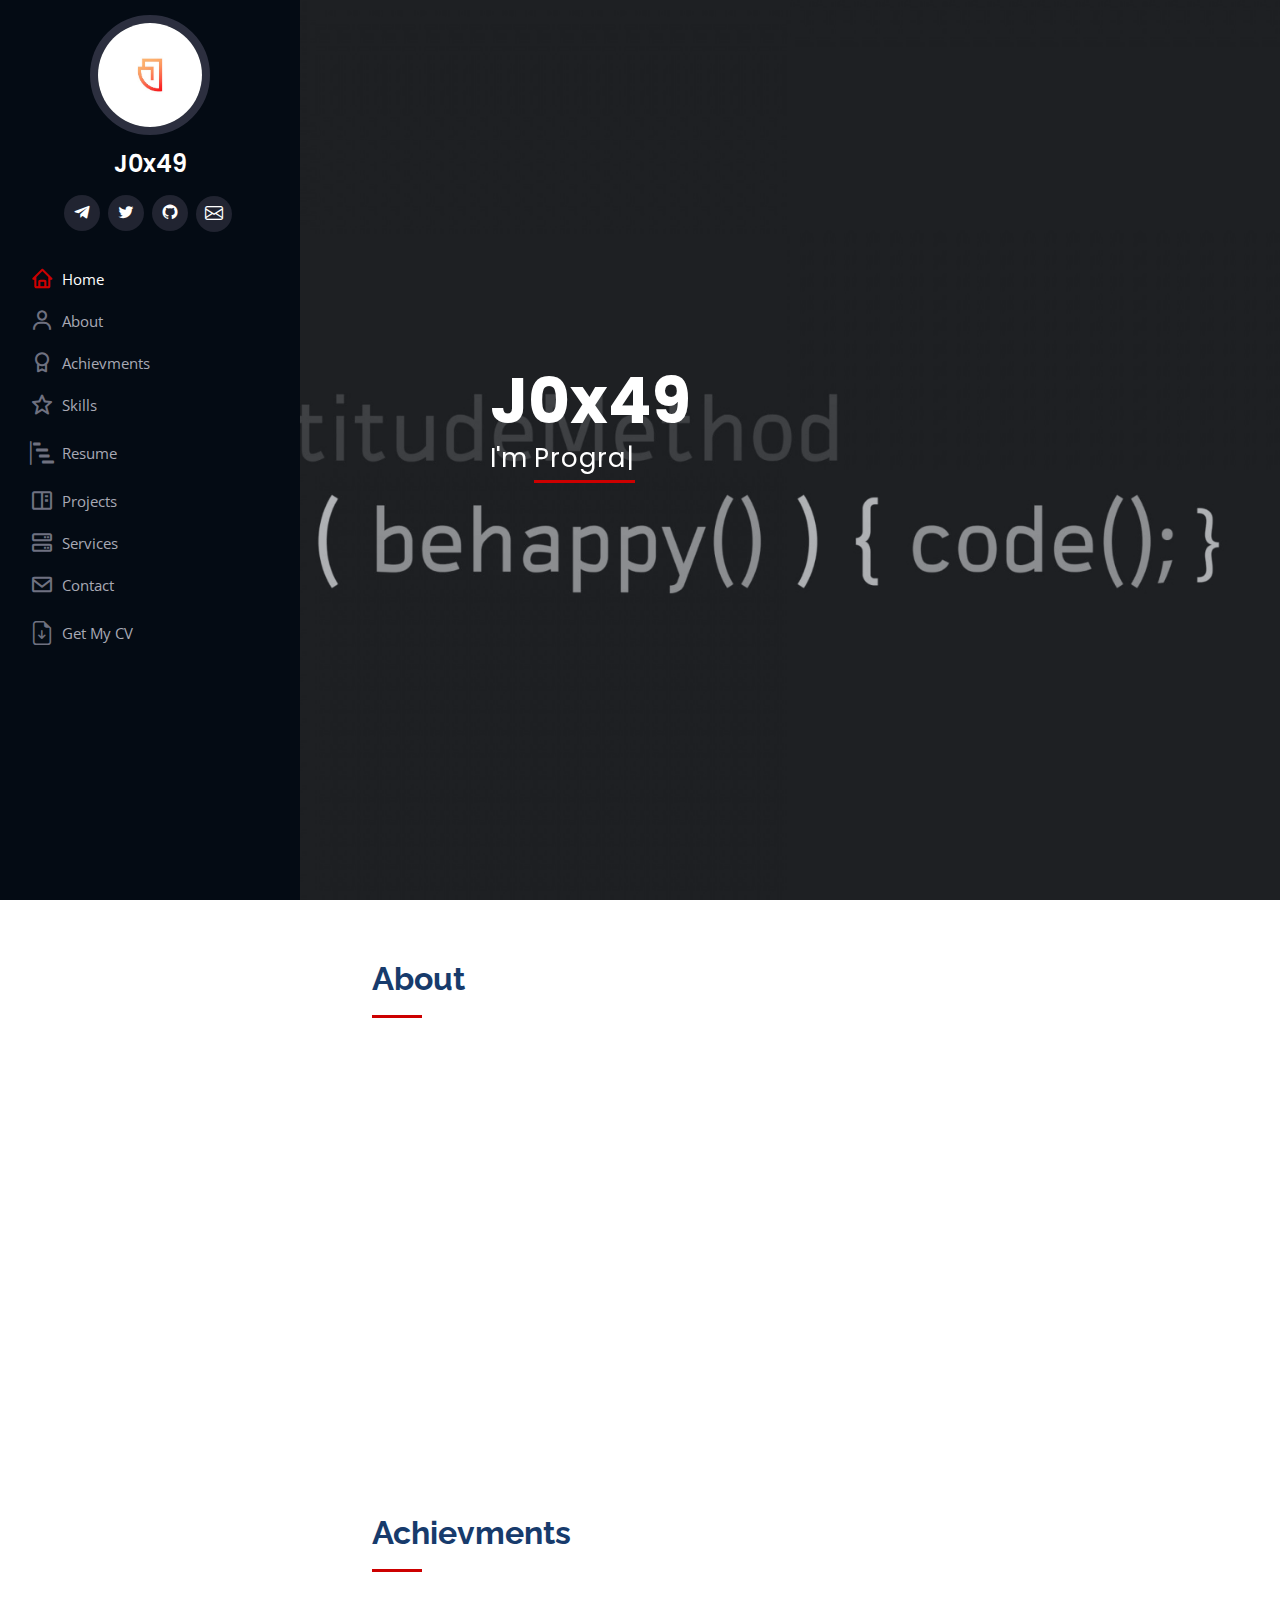
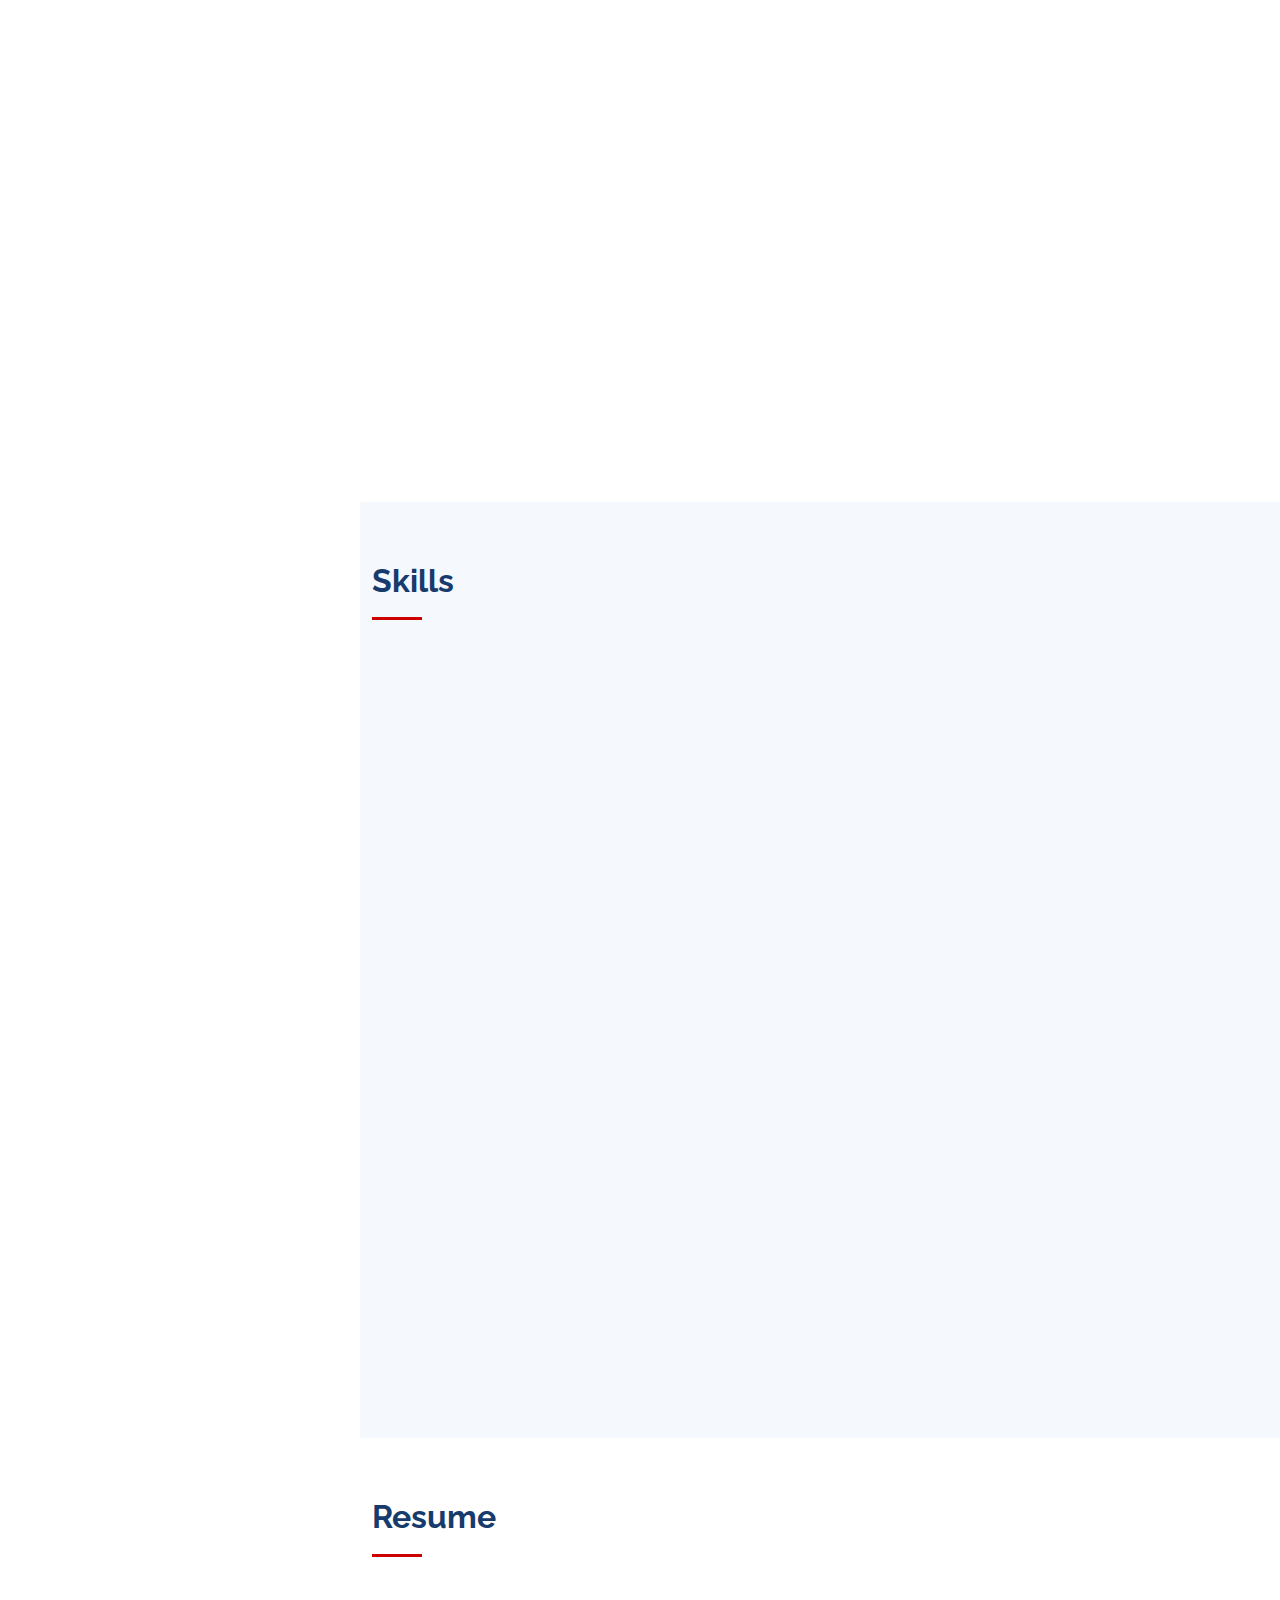
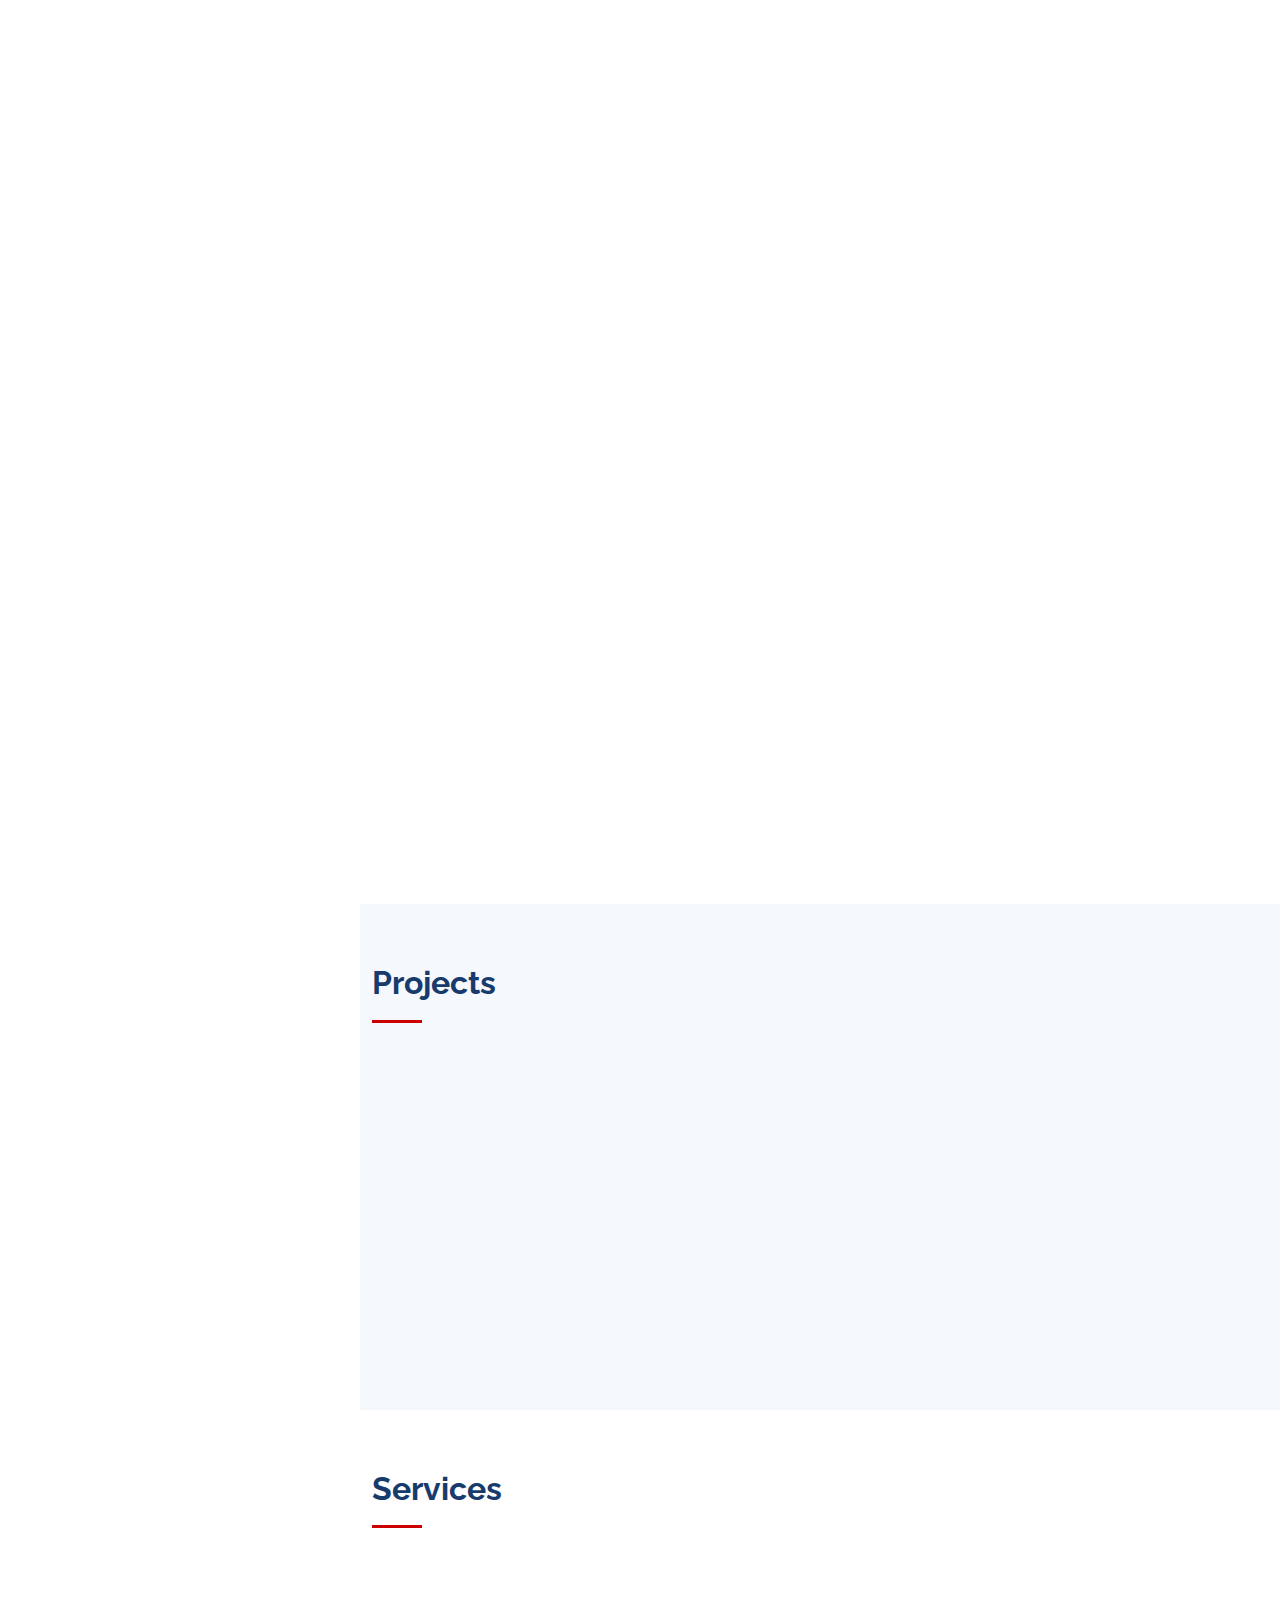
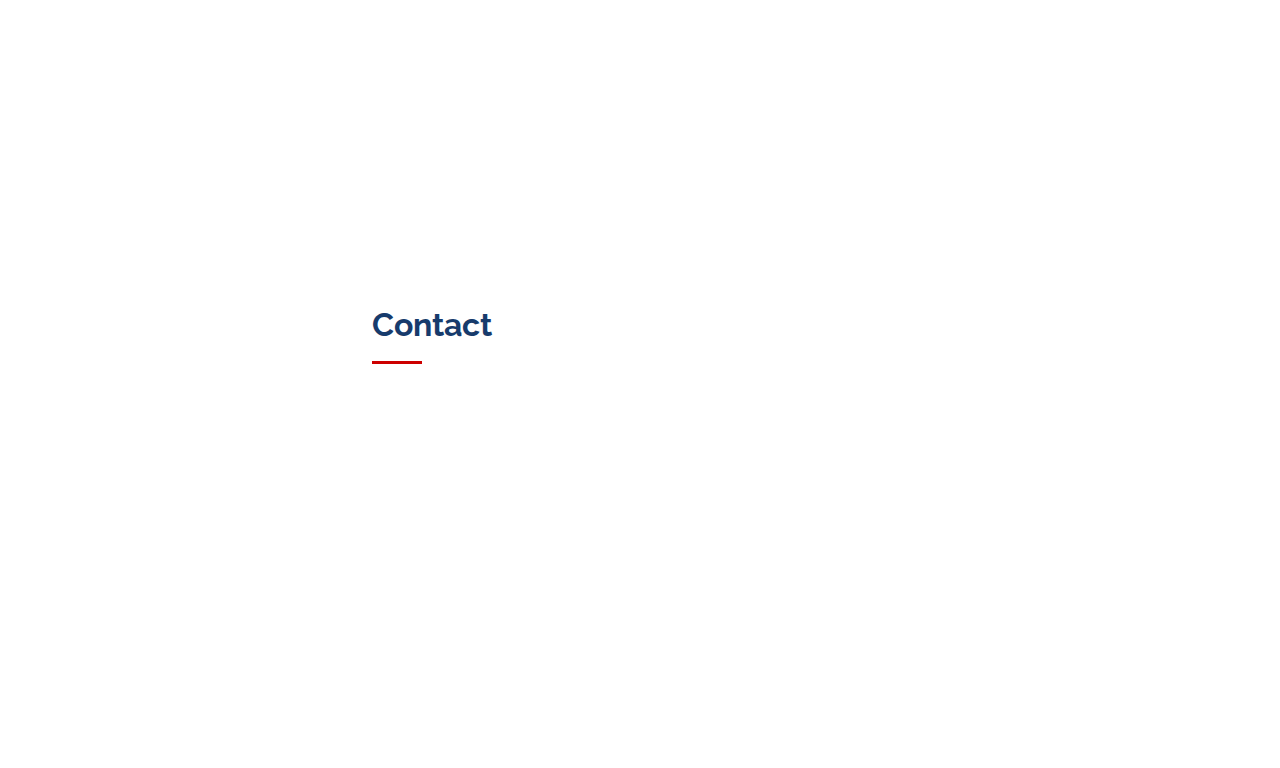
<file: index.html>
<!DOCTYPE html>
<html lang="en">

<head>
  <meta charset="utf-8">
  <meta content="width=device-width, initial-scale=1.0" name="viewport">

  <title>J0x49</title>
  <meta content="" name="description">
  <meta content="" name="keywords">

  
  <link href="assets/img/favicon.png" rel="icon">
  <link href="assets/img/apple-touch-icon.png" rel="apple-touch-icon">

  
  <link href="https://fonts.googleapis.com/css?family=Open+Sans:300,300i,400,400i,600,600i,700,700i|Raleway:300,300i,400,400i,500,500i,600,600i,700,700i|Poppins:300,300i,400,400i,500,500i,600,600i,700,700i" rel="stylesheet">

  
  <link href="assets/vendor/aos/aos.css" rel="stylesheet">
  <link href="assets/vendor/bootstrap/css/bootstrap.min.css" rel="stylesheet">
  <link href="assets/vendor/bootstrap-icons/bootstrap-icons.css" rel="stylesheet">
  <link href="assets/vendor/boxicons/css/boxicons.min.css" rel="stylesheet">
  <link href="assets/vendor/glightbox/css/glightbox.min.css" rel="stylesheet">
  <link href="assets/vendor/swiper/swiper-bundle.min.css" rel="stylesheet">

  
  <link href="assets/css/style.css" rel="stylesheet">

  
</head>

<body>
  <div id="loader"></div>

  <div class="all-content">
    <i class="bi bi-list mobile-nav-toggle d-xl-none"></i>
    
    <header id="header">
      <div class="d-flex flex-column">

        <div class="profile">
          <img src="assets/img/profile-img.jpg" alt="" class="img-fluid rounded-circle">
          <h1 class="text-light"><a href="index.html">J0x49</a></h1>
          <div class="social-links mt-3 text-center">
            <a href="https://t.me/J0x49" class="telegram" target="_blank"><i class="bx bxl-telegram"></i></a>
            <a href="#" class="twitter" target="_blank"><i class="bx bxl-twitter"></i></a>
            <a href="https://github.com/J0x49" target="_blank" class="github"><i class="bx bxl-github"></i></a>
            <a href="mailto:J0x494949@gmail.com" target="_blank"><i class="bi bi-envelope"></i></a>
          </div>
        </div>

        <nav id="navbar" class="nav-menu navbar">
          <ul>
            <li><a href="#hero" class="nav-link scrollto active"><i class="bx bx-home"></i> <span>Home</span></a></li>
            <li><a href="#about" class="nav-link scrollto"><i class="bx bx-user"></i> <span>About</span></a></li>
            <li><a href="#facts" class="nav-link scrollto"><i class="bx bx-award"></i> <span>Achievments</span></a></li>
            <li><a href="#skills" class="nav-link scrollto"><i class="bx bx-star"></i> <span>Skills</span></a></li>
            <li><a href="#resume" class="nav-link scrollto"><i class="bi bi-bar-chart-steps"></i> <span>Resume</span></a></li>
            <li><a href="#portfolio" class="nav-link scrollto"><i class="bx bx-book-content"></i> <span>Projects</span></a></li>
            <li><a href="#services" class="nav-link scrollto"><i class="bx bx-server"></i> <span>Services</span></a></li>
            <li><a href="#contact" class="nav-link scrollto"><i class="bx bx-envelope"></i> <span>Contact</span></a></li>
            <li><a href="cv.pdf" target="_blank" class="nav-link scrollto"><i class="bi bi-file-earmark-arrow-down"></i> <span>Get My CV</span></a></li>
          </ul>
        </nav>
      </div>
    </header>

    
    <section id="hero" class="d-flex flex-column justify-content-center align-items-center">
      <div class="hero-container" data-aos="fade-in">
        <h1>J0x49</h1>
        <p>I'm <span class="typed" data-typed-items="Programmer, Pentester, Blue Teamer"></span></p>
      </div>
    </section>

    <main id="main">

      
      <section id="about" class="about">
        <div class="container">

          <div class="section-title">
            <h2>About</h2>
          </div>
          

          <div class="row">
            <div class="col-lg-2 " data-aos="fade-up">
              <img  src="assets/img/profile-img.jpg" class="img-fluid rounded-circle" alt="">
            </div>
            <div class="col-lg-8 pt-4 pt-lg-0 content" data-aos="fade-left">
              <h3>Programmer &amp; Pentester.</h3>
              <div class="row">
                <div class="col-lg-6">
                  <ul>
                    <li><i class="bi bi-chevron-right"></i> <strong>Age:</strong> <span>21</span></li>
                    <li><i class="bi bi-chevron-right"></i> <strong>Degree:</strong> <span>Bachelor</span></li>
                    <li><i class="bi bi-chevron-right"></i> <strong>CERT:</strong> <span>CCNA,OSCP..more</span></li>
                  </ul>
                </div>
                <div class="col-lg-6">
                  <ul>
                    <li><i class="bi bi-chevron-right"></i> <strong>Gender:</strong> <span>Male</span></li>
                    <li><i class="bi bi-chevron-right"></i> <strong>Funds:</strong> <span>$31.24k</span></li>
                    <li><i class="bi bi-chevron-right"></i> <strong>Email:</strong> <span>J0x494949@gmail.com</span></li>
                  </ul>
                </div>
              </div>
              
            </div>
            <section id="newSec" class="services">
                <div class="row">
                  <div class="col-lg-4 col-md-6 icon-box" data-aos="fade-up">
                    <h4 class="title"></h4>
                  </div>
                  <div class="col-lg-4 col-md- icon-box" data-aos="fade-up" data-aos-delay="400">
                    <a href="cv.pdf" target="_blank"><div class="icon"><i class="bi bi-file-earmark-arrow-down"></i></div>
                    <h4 class="title cv">Get My CV</h4></a>
                  </div>
            </section>  

          </div>
        </div>
      </section>

      
      <section id="facts" class="facts">
        <div class="container">

          <div class="section-title">
            <h2>Achievments</h2>
          </div>

          <div class="row no-gutters">

            <div class="col-lg-3 col-md-6 d-md-flex align-items-md-stretch" data-aos="fade-up">
              <div class="count-box">
                <i class="bi bi-emoji-smile"></i>
                <span data-purecounter-start="0" data-purecounter-end="108" data-purecounter-duration="1" class="purecounter"></span>
                <p><strong>Happy Clients</strong></p>
              </div>
            </div>

            <div class="col-lg-3 col-md-6 d-md-flex align-items-md-stretch" data-aos="fade-up" data-aos-delay="100">
              <div class="count-box">
                <i class="bi bi-journal-richtext"></i>
                <span data-purecounter-start="0" data-purecounter-end="72" data-purecounter-duration="1" class="purecounter"></span>
                <p><strong>Projects</strong></p>
              </div>
            </div>

            <div class="col-lg-3 col-md-6 d-md-flex align-items-md-stretch" data-aos="fade-up" data-aos-delay="200">
              <div class="count-box">
                <i class="bi bi-headset"></i>
                <span data-purecounter-start="0" data-purecounter-end="698" data-purecounter-duration="1" class="purecounter"></span>
                <p><strong>Hours Of Support</strong></p>
              </div>
            </div>

            <div class="col-lg-3 col-md-6 d-md-flex align-items-md-stretch" data-aos="fade-up" data-aos-delay="300">
              <div class="count-box">
                <i class="bi bi-bug"></i>
                <span data-purecounter-start="0" data-purecounter-end="32" data-purecounter-duration="1" class="purecounter"></span>
                <p><strong>Bugs Found</strong></p>
              </div>
            </div>

            <div class="col-lg-3 col-md-6 d-md-flex align-items-md-stretch" data-aos="fade-up" data-aos-delay="300">
              <div class="count-box">
                <i class="bi bi-key"></i>
                <span data-purecounter-start="0" data-purecounter-end="8" data-purecounter-duration="1" class="purecounter"></span>
                <p><strong>CVE</strong></p>
              </div>
            </div>

            <div class="col-lg-3 col-md-6 d-md-flex align-items-md-stretch" data-aos="fade-up" data-aos-delay="300">
              <div class="count-box">
                <i class="bi bi-robot"></i>
                <span data-purecounter-start="0" data-purecounter-end="49" data-purecounter-duration="1" class="purecounter"></span>
                <p><strong>Bots</strong></p>
              </div>
            </div>

            <div class="col-lg-3 col-md-6 d-md-flex align-items-md-stretch" data-aos="fade-up" data-aos-delay="300">
              <div class="count-box">
                <i class="bi bi-building"></i>
                <span data-purecounter-start="0" data-purecounter-end="6" data-purecounter-duration="1" class="purecounter"></span>
                <p><strong>Org Projects</strong></p>
              </div>
            </div>
            <div class="col-lg-3 col-md-6 d-md-flex align-items-md-stretch" data-aos="fade-up" data-aos-delay="300">
              <div class="count-box">
                <i class="bi bi-bank"></i>
                <span data-purecounter-start="0" data-purecounter-end="1" data-purecounter-duration="1" class="purecounter"></span>
                <p><strong>Bank Projects</strong></p>
              </div>
            </div>
            
            <div class="col-lg-3 col-md-6 d-md-flex align-items-md-stretch" data-aos="fade-up" data-aos-delay="300">
              <div class="count-box">
                <i class="bi bi-currency-dollar"></i>
                <span data-purecounter-start="0" data-purecounter-end="6245" data-purecounter-duration="1" class="purecounter"></span>
                <p><strong>Freelancing</strong></p>
              </div>
            </div>
            
            <div class="col-lg-3 col-md-6 d-md-flex align-items-md-stretch" data-aos="fade-up" data-aos-delay="300">
              <div class="count-box">
                <i class="bi bi-currency-dollar"></i>
                <span data-purecounter-start="0" data-purecounter-end="6850" data-purecounter-duration="1" class="purecounter"></span>
                <p><strong>Pentesting</strong></p>
              </div>
            </div>
            
            <div class="col-lg-3 col-md-6 d-md-flex align-items-md-stretch" data-aos="fade-up" data-aos-delay="300">
              <div class="count-box">
                <i class="bi bi-currency-dollar"></i>
                <span data-purecounter-start="0" data-purecounter-end="4600" data-purecounter-duration="1" class="purecounter"></span>
                <p><strong>AI Funds</strong></p>
              </div>
            </div>
            
            <div class="col-lg-3 col-md-6 d-md-flex align-items-md-stretch" data-aos="fade-up" data-aos-delay="300">
              <div class="count-box">
                <i class="bi bi-currency-dollar"></i>
                <span data-purecounter-start="0" data-purecounter-end="8755" data-purecounter-duration="1" class="purecounter"></span>
                <p><strong>Other</strong></p>
              </div>
            </div>

          </div>

        </div>
      </section>

      
      <section id="skills" class="skills section-bg">
        <div class="container">

          <div class="section-title">
            <h2>Skills</h2>
          </div>

          <div class="row skills-content">

            <div class="col-lg-6" data-aos="fade-up">

              <div class="progress">
                <span class="skill">HTML <i class="val">100%</i></span>
                <div class="progress-bar-wrap">
                  <div class="progress-bar" role="progressbar" aria-valuenow="100" aria-valuemin="0" aria-valuemax="100"></div>
                </div>
              </div>

              <div class="progress">
                <span class="skill">CSS <i class="val">94%</i></span>
                <div class="progress-bar-wrap">
                  <div class="progress-bar" role="progressbar" aria-valuenow="94" aria-valuemin="0" aria-valuemax="100"></div>
                </div>
              </div>

              <div class="progress">
                <span class="skill">JavaScript <i class="val">90%</i></span>
                <div class="progress-bar-wrap">
                  <div class="progress-bar" role="progressbar" aria-valuenow="90" aria-valuemin="0" aria-valuemax="100"></div>
                </div>
              </div>

              <div class="progress">
                <span class="skill">Node JS <i class="val">91%</i></span>
                <div class="progress-bar-wrap">
                  <div class="progress-bar" role="progressbar" aria-valuenow="91" aria-valuemin="0" aria-valuemax="100"></div>
                </div>
              </div>

              <div class="progress">
                <span class="skill">Dart <i class="val">68%</i></span>
                <div class="progress-bar-wrap">
                  <div class="progress-bar" role="progressbar" aria-valuenow="68" aria-valuemin="0" aria-valuemax="100"></div>
                </div>
              </div>

              <div class="progress">
                <span class="skill">ruby <i class="val">60%</i></span>
                <div class="progress-bar-wrap">
                  <div class="progress-bar" role="progressbar" aria-valuenow="60" aria-valuemin="0" aria-valuemax="100"></div>
                </div>
              </div>

              <div class="progress">
                <span class="skill">go <i class="val">71%</i></span>
                <div class="progress-bar-wrap">
                  <div class="progress-bar" role="progressbar" aria-valuenow="71" aria-valuemin="0" aria-valuemax="100"></div>
                </div>
              </div>

              <div class="progress">
                <span class="skill">c <i class="val">86%</i></span>
                <div class="progress-bar-wrap">
                  <div class="progress-bar" role="progressbar" aria-valuenow="86" aria-valuemin="0" aria-valuemax="100"></div>
                </div>
              </div>

              <br>
              <div class="progress">
                <span class="skill">Windows <i class="val">92%</i></span>
                <div class="progress-bar-wrap">
                  <div class="progress-bar" role="progressbar" aria-valuenow="92" aria-valuemin="0" aria-valuemax="100"></div>
                </div>
              </div>
              <div class="progress">
                <span class="skill">Mac <i class="val">77%</i></span>
                <div class="progress-bar-wrap">
                  <div class="progress-bar" role="progressbar" aria-valuenow="77" aria-valuemin="0" aria-valuemax="100"></div>
                </div>
              </div>
              
              <br>
              <div class="progress">
                <span class="skill">Hard working <i class="val">100%</i></span>
                <div class="progress-bar-wrap">
                  <div class="progress-bar" role="progressbar" aria-valuenow="100" aria-valuemin="0" aria-valuemax="100"></div>
                </div>
              </div>
            </div>

            <!---->

            <div class="col-lg-6" data-aos="fade-up" data-aos-delay="100">

              <div class="progress">
                <span class="skill">PHP <i class="val">100%</i></span>
                <div class="progress-bar-wrap">
                  <div class="progress-bar" role="progressbar" aria-valuenow="100" aria-valuemin="0" aria-valuemax="100"></div>
                </div>
              </div>

              <div class="progress">
                <span class="skill">Python <i class="val">99%</i></span>
                <div class="progress-bar-wrap">
                  <div class="progress-bar" role="progressbar" aria-valuenow="99" aria-valuemin="0" aria-valuemax="100"></div>
                </div>
              </div>

              <div class="progress">
                <span class="skill">Powershell <i class="val">80%</i></span>
                <div class="progress-bar-wrap">
                  <div class="progress-bar" role="progressbar" aria-valuenow="80" aria-valuemin="0" aria-valuemax="100"></div>
                </div>
              </div>
              <div class="progress">
                <span class="skill">Bash <i class="val">100%</i></span>
                <div class="progress-bar-wrap">
                  <div class="progress-bar" role="progressbar" aria-valuenow="100" aria-valuemin="0" aria-valuemax="100"></div>
                </div>
              </div>

              <div class="progress">
                <span class="skill">Kotlin <i class="val">86%</i></span>
                <div class="progress-bar-wrap">
                  <div class="progress-bar" role="progressbar" aria-valuenow="86" aria-valuemin="0" aria-valuemax="100"></div>
                </div>
              </div>
              <div class="progress">
                <span class="skill">c++ <i class="val">92%</i></span>
                <div class="progress-bar-wrap">
                  <div class="progress-bar" role="progressbar" aria-valuenow="92" aria-valuemin="0" aria-valuemax="100"></div>
                </div>
              </div>
              <div class="progress">
                <span class="skill">java <i class="val">67%</i></span>
                <div class="progress-bar-wrap">
                  <div class="progress-bar" role="progressbar" aria-valuenow="67" aria-valuemin="0" aria-valuemax="100"></div>
                </div>
              </div>
              <div class="progress">
                <span class="skill">Arduino <i class="val">95%</i></span>
                <div class="progress-bar-wrap">
                  <div class="progress-bar" role="progressbar" aria-valuenow="95" aria-valuemin="0" aria-valuemax="100"></div>
                </div>
              </div>

              <br>
              
              <div class="progress">
                <span class="skill">Linux <i class="val">100%</i></span>
                <div class="progress-bar-wrap">
                  <div class="progress-bar" role="progressbar" aria-valuenow="100" aria-valuemin="0" aria-valuemax="100"></div>
                </div>
              </div>
              <div class="progress">
                <span class="skill">Android <i class="val">85%</i></span>
                <div class="progress-bar-wrap">
                  <div class="progress-bar" role="progressbar" aria-valuenow="85" aria-valuemin="0" aria-valuemax="100"></div>
                </div>
              </div>
              
              <br>
              
              <div class="progress">
                <span class="skill">Team work <i class="val">100%</i></span>
                <div class="progress-bar-wrap">
                  <div class="progress-bar" role="progressbar" aria-valuenow="100" aria-valuemin="0" aria-valuemax="100"></div>
                </div>
              </div>


            </div>

          </div>

        </div>
      </section>
      
      
      <section id="resume" class="resume">
        <div class="container">
          
          <div class="section-title">
            <h2>Resume</h2>
          </div>

          <div class="row">
            <div class="col-lg-6" data-aos="fade-right">
              <div class="col-lg-6" data-aos="fade-right" data-aos-delay="100">

                <h3 class="resume-title">Journey</h3>

                <div class="resume-item">
                  <h4>BORN</h4>
                  <h5>2000 - 2001</h5>
                  <p><em></em></p>
                </div>
                
                <div class="resume-item">
                  <h4>High School</h4>
                  <h5>2014 - 2017</h5>
                  <p><em></em></p>
                </div>
                
                <div class="resume-item">
                  <h4>University - IT</h4>
                  <h5>2019 - 2024</h5>
                  <p><em></em></p>
                </div>

              </div>

              <h3 class="resume-title">CERTIFICATION </h3>
              <div class="resume-item">
                <h4>TOEFL</h4>
                <h5>2015 - 2016</h5>
                <p><em></em></p>
                <p>I got my TOEFL degree @ etc.org </p>
              </div>
              <div class="resume-item">
                <h4>CCNA</h4>
                <h5>2019 - 2020</h5>
                <p><em></em></p>
                <p>I got my first network certificate @ CISCO </p>
              </div>
              <div class="resume-item">
                <h4>OSCP</h4>
                <h5>2020 - 2021</h5>
                <p><em></em></p>
                <p>Due high work I got my offensive security certification @ Offinsive Security</p>
              </div>
            </div>



          </div>

        </div>
      </section>

      
      <section id="portfolio" class="portfolio section-bg">
        <div class="container">

          <div class="section-title">
            <h2>Projects</h2>
          </div>

          <div class="row" data-aos="fade-up">
            <div class="col-lg-12 d-flex justify-content-center">
              <ul id="portfolio-flters">
                <li data-filter="*"  class="filter-active">All</li>
                <li data-filter=".filter-top">Top</li>
                <li data-filter=".filter-recent">recent</li>
              </ul>
            </div>
          </div>

          <div class="row portfolio-container" data-aos="fade-up" data-aos-delay="100">

            <div class="col-lg-4 col-md-6 portfolio-item filter-top">
              <div class="portfolio-wrap">
                <img src="./projects/top/BrainTumur/logo.jpg" class="img-fluid" alt="">
                <div class="portfolio-links">
                  <a href="./projects/top/BrainTumur/logo.jpg" data-gallery="portfolioGallery" class="portfolio-lightbox" title="Brain Tumur Detect"><i class="bi bi-eye"></i></a>
                  <a href="./projects/top/BrainTumur/" title="Open Project"><i class="bx bx-link"></i></a>
                </div>
              </div>
            </div>


            <div class="col-lg-4 col-md-6 portfolio-item filter-recent">
              <div class="portfolio-wrap">
                <img src="./projects/recent/NoPorno/logo.jpg" class="img-fluid" alt="">
                <div class="portfolio-links">
                  <a href="./projects/recent/NoPorno/logo.jpg" data-gallery="portfolioGallery" class="portfolio-lightbox" title="NoPorno"><i class="bi bi-eye"></i></a>
                  <a href="./projects/recent/NoPorno/" title="Recent 1"><i class="bx bx-link"></i></a>
                </div>
              </div>
            </div>
          </div>

        </div>
      </section>

      
      <section id="services" class="services">
        <div class="container">

          <div class="section-title">
            <h2>Services</h2>
          </div>

          <div class="row">
            <div class="col-lg-4 col-md-6 icon-box" data-aos="fade-up">
              <div class="icon"><i class="bi bi-code"></i></div>
              <h4 class="title">Programming</h4>
            </div>
            <div class="col-lg-4 col-md-6 icon-box" data-aos="fade-up" data-aos-delay="100">
              <div class="icon"><i class="bi bi-shield"></i></div>
              <h4 class="title">Blue Teaming</h4>
            </div>
            <div class="col-lg-4 col-md-6 icon-box" data-aos="fade-up" data-aos-delay="200">
              <div class="icon"><i class="bi bi-lightning"></i></div>
              <h4 class="title">Red Teaming</h4>
            </div>
            <div class="col-lg-4 col-md-6 icon-box" data-aos="fade-up" data-aos-delay="300">
              <div class="icon"><i class="bi bi-laptop"></i></div>
              <h4 class="title">Designing</h4>
            </div>
            <div class="col-lg-4 col-md-6 icon-box" data-aos="fade-up" data-aos-delay="400">
              <div class="icon"><i class="bi bi-bar-chart-line-fill"></i></div>
              <h4 class="title">Web Scraping</h4>
            </div>
            <div class="col-lg-4 col-md-6 icon-box" data-aos="fade-up" data-aos-delay="500">
              <div class="icon"><i class="bi bi-robot"></i></div>
              <h4 class="title">AI</h4>
            </div>
          </div>

        </div>
      </section>


      <section id="contact" class="contact">
        <div class="container">
          <div class="section-title">
            <h2>Contact</h2>
          </div>

          <div class="row">
            <div class="col-lg-3 col-md1 icon-box" data-aos="fade-up">
              <a href="https://t.me/J0x49" target="_blank"><div class="icon"><i class="bi bi-telegram"></i></div></a>
            </div>
            <div class="col-lg-3 col-md-1 icon-box" data-aos="fade-up" data-aos-delay="100">
              <a href="#"><div class="icon"><i class="bi bi-twitter"></i></div></a>
              <h4 class="title"></h4>
            </div>
            <div class="col-lg-3 col-md-1 icon-box" data-aos="fade-up" data-aos-delay="200">
              <a href="https://github.com/J0x49" target="_blank"><div class="icon"><i class="bi bi-github"></i></div></a>
              <h4 class="title"></h4>
            </div>
            <div class="col-lg-3 col-md-1 icon-box" data-aos="fade-up" data-aos-delay="200">
              <a href="mailto:J0x494949@gmail.com" target="_blank"><div class="icon"><i class="bi bi-envelope"></i></div></a>
              <h4 class="title"></h4>
            </div>

            </div>
          </div>

        </div>
      </section>

    </main>
 
    <a href="#" class="back-to-top d-flex align-items-center justify-content-center"><i class="bi bi-arrow-up"></i></a>
  </div>


  <script src="assets/vendor/purecounter/purecounter.js"></script>
<script src="assets/vendor/aos/aos.js"></script>
<script src="assets/vendor/bootstrap/js/bootstrap.bundle.min.js"></script>
<script src="assets/vendor/glightbox/js/glightbox.min.js"></script>
<script src="assets/vendor/isotope-layout/isotope.pkgd.min.js"></script>
<script src="assets/vendor/swiper/swiper-bundle.min.js"></script>
<script src="assets/vendor/typed.js/typed.min.js"></script>
<script src="assets/vendor/waypoints/noframework.waypoints.js"></script>
<script src="assets/vendor/php-email-form/validate.js"></script>

  
  <script src="assets/js/main.js"></script>

</body>

</html>
</file>
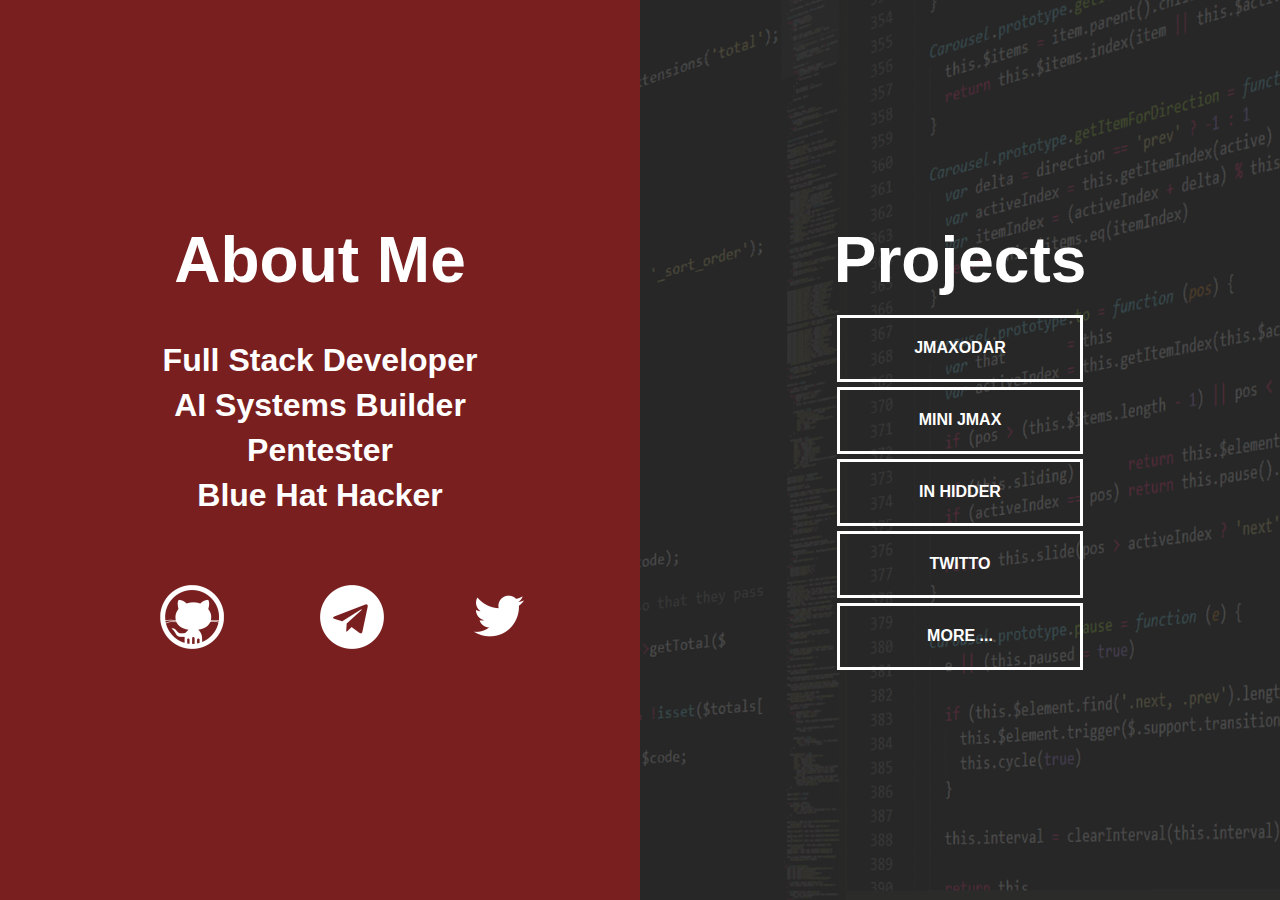
<file: mobile/index.html>
<!DOCTYPE html>
<html>
    <head>
       <link rel="stylesheet" href="./css/style.css">
       <link rel="shortcut icon" href="images/me-icon.png" type="image/x-icon">
       <script defer src="./js/app.js"></script>

       <title>Main</title>
    </head>
    <body>
        <div class="container">

            <div class="split left">
                <h1>About Me</h1>
                <h2 class="info">Full Stack Developer</h2>
                <h2 class="info2">AI Systems Builder</h2>
                <h2 class="info3">Pentester</h2>
                <h2 class="info4">Blue Hat Hacker</h2>
                <a class="link" href="https://github.com/j0x494949"><img src="images/github-icon.png"> </a>
                <a class="link2" href="https://t.me/j0x494949"><img src="images/telegram-icon.png"></a>
                <a class="link3" href="https://t.me/j0x494949"><img src="images/twitter-icon.png"></a>
            </div>

            <div class="split right">
                <h1>Projects</h1>
                <a href="./projects/jmaxodar.html" class="button jmaxodar">Jmaxodar</a>
                <a href="./projects/minijmax.html" class="button minijmax">mini jmax</a>
                <a href="./projects/inhider.html" class="button inhider">In Hidder</a>
                <a href="./projects/twitto.html" class="button twitto">twitto</a>
                <a href="./projects/more.html" class="button more">more ...</a>
            </div>

        </div>
    
    </body>
</html>
</file>
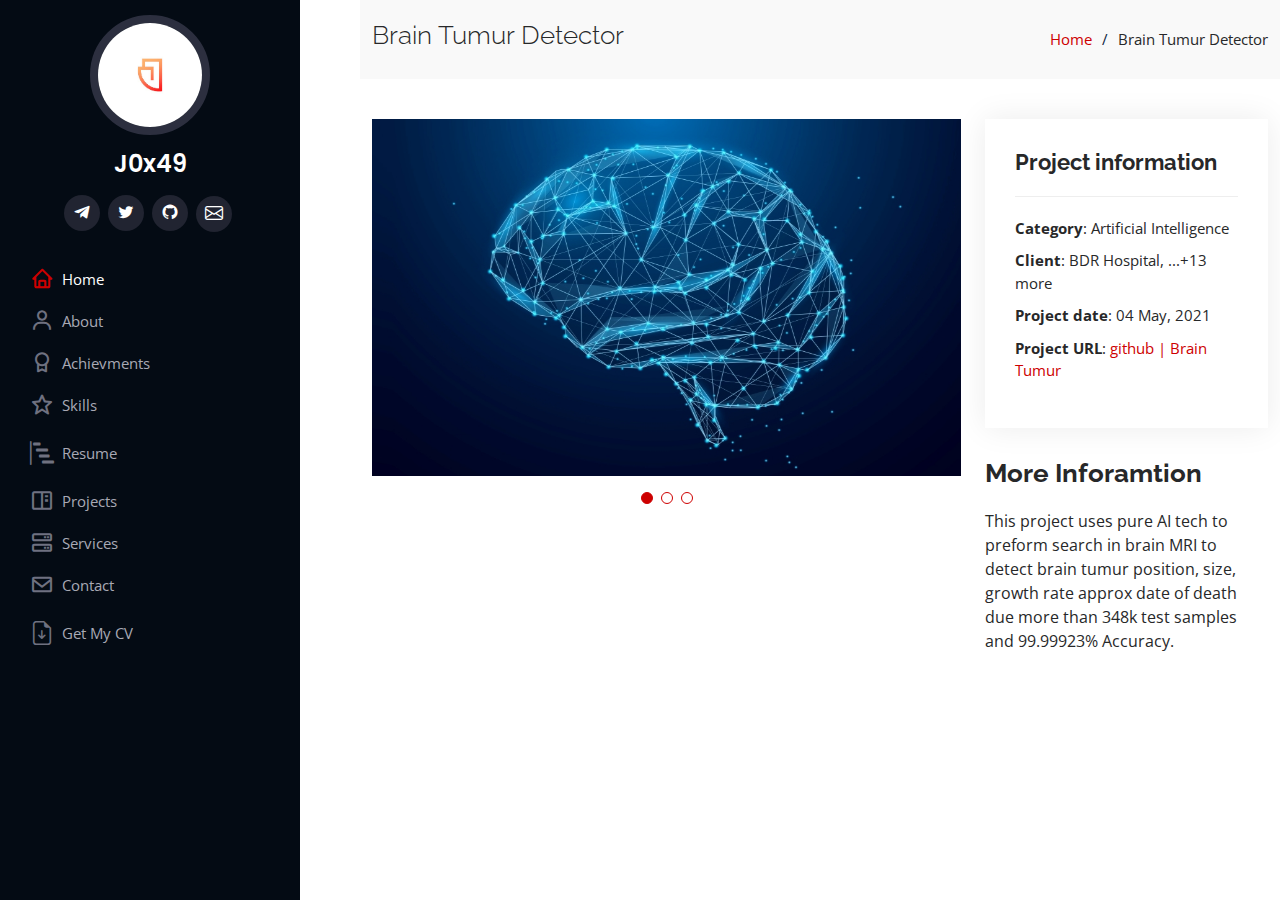
<file: projects/top/BrainTumur/index.html>
<!DOCTYPE html>
<html lang="en">

<head>
  <meta charset="utf-8">
  <meta content="width=device-width, initial-scale=1.0" name="viewport">

  <title>J0x49 / Brain Tumur Detect</title>
  <meta content="" name="description">
  <meta content="" name="keywords">


  <link href="../../../assets/img/favicon.png" rel="icon">
  <link href="../../../assets/img/apple-touch-icon.png" rel="apple-touch-icon">


  <link href="https://fonts.googleapis.com/css?family=Open+Sans:300,300i,400,400i,600,600i,700,700i|Raleway:300,300i,400,400i,500,500i,600,600i,700,700i|Poppins:300,300i,400,400i,500,500i,600,600i,700,700i" rel="stylesheet">


  <link href="../../../assets/vendor/aos/aos.css" rel="stylesheet">
  <link href="../../../assets/vendor/bootstrap/css/bootstrap.min.css" rel="stylesheet">
  <link href="../../../assets/vendor/bootstrap-icons/bootstrap-icons.css" rel="stylesheet">
  <link href="../../../assets/vendor/boxicons/css/boxicons.min.css" rel="stylesheet">
  <link href="../../../assets/vendor/glightbox/css/glightbox.min.css" rel="stylesheet">
  <link href="../../../assets/vendor/swiper/swiper-bundle.min.css" rel="stylesheet">


  <link href="../../../assets/css/style.css" rel="stylesheet">


</head>

<body>

  <i class="bi bi-list mobile-nav-toggle d-xl-none"></i>

  <header id="header">
    <div class="d-flex flex-column">

      <div class="profile">
        <img src="../../../assets/img/profile-img.jpg" alt="" class="img-fluid rounded-circle">
        <h1 class="text-light"><a href="index.html">J0x49</a></h1>
        <div class="social-links mt-3 text-center">
          <a href="https://t.me/J0x40" class="telegram" target="_blank"><i class="bx bxl-telegram"></i></a>
          <a href="#" class="twitter" target="_blank"><i class="bx bxl-twitter"></i></a>
          <a href="https://github.com/J0x40" target="_blank" class="github"><i class="bx bxl-github"></i></a>
          <a href="mailto:J0x404949@gmail.com" target="_blank"><i class="bi bi-envelope"></i></a>
        </div>
      </div>

      <nav id="navbar" class="nav-menu navbar">
        <ul>
          <li><a href="../../../#hero" class="nav-link scrollto active"><i class="bx bx-home"></i> <span>Home</span></a></li>
          <li><a href="../../../#about" class="nav-link scrollto"><i class="bx bx-user"></i> <span>About</span></a></li>
          <li><a href="../../../#facts" class="nav-link scrollto"><i class="bx bx-award"></i> <span>Achievments</span></a></li>
          <li><a href="../../../#skills" class="nav-link scrollto"><i class="bx bx-star"></i> <span>Skills</span></a></li>
          <li><a href="../../../#resume" class="nav-link scrollto"><i class="bi bi-bar-chart-steps"></i> <span>Resume</span></a></li>
          <li><a href="../../../#portfolio" class="nav-link scrollto"><i class="bx bx-book-content"></i> <span>Projects</span></a></li>
          <li><a href="../../../#services" class="nav-link scrollto"><i class="bx bx-server"></i> <span>Services</span></a></li>
          <li><a href="../../../#contact" class="nav-link scrollto"><i class="bx bx-envelope"></i> <span>Contact</span></a></li>
          <li><a href="../../../cv.pdf" target="_blank" class="nav-link scrollto"><i class="bi bi-file-earmark-arrow-down"></i> <span>Get My CV</span></a></li>
        </ul>
      </nav>
    </div>
  </header>

  <main id="main">


    <section id="breadcrumbs" class="breadcrumbs">
      <div class="container">

        <div class="d-flex justify-content-between align-items-center">
          <h2>Brain Tumur Detector</h2>
          <ol>
            <li><a href="../../../index.html">Home</a></li>
            <li>Brain Tumur Detector</li>
          </ol>
        </div>

      </div>
    </section>
    <section id="portfolio-details" class="portfolio-details">
      <div class="container">

        <div class="row gy-4">

          <div class="col-lg-8">
            <div class="portfolio-details-slider swiper">
              <div class="swiper-wrapper align-items-center">

                <div class="swiper-slide">
                  <img src="../../../projects/top/BrainTumur/logo.jpg" alt="">
                </div>

                <div class="swiper-slide">
                  <img src="../../../projects/top/BrainTumur/img1.jpg" alt="">
                </div>

                <div class="swiper-slide">
                  <img src="../../../projects/top/BrainTumur/img2.jpg" alt="">
                </div>

              </div>
              <div class="swiper-pagination"></div>
            </div>
          </div>

          <div class="col-lg-4">
            <div class="portfolio-info">
              <h3>Project information</h3>
              <ul>
                <li><strong>Category</strong>: Artificial Intelligence</li>
                <li><strong>Client</strong>: BDR Hospital, ...+13 more</li>
                <li><strong>Project date</strong>: 04 May, 2021</li>
                <li><strong>Project URL</strong>: <a href="https://github.com/j0x49" target="_blank">github | Brain Tumur</a></li>
              </ul>
            </div>
            <div class="portfolio-description">
              <h2>More Inforamtion</h2>
              <p>
                This project uses pure AI tech to preform search in brain MRI to detect brain tumur position, size, growth rate approx date of death due more than 348k test samples and 99.99923% Accuracy.
              </p>
            </div>
          </div>

        </div>

      </div>
    </section>

  </main>
  <footer id="footer">
    <div class="container">

    </div>
  </footer>

  <a href="#" class="back-to-top d-flex align-items-center justify-content-center"><i class="bi bi-arrow-up-short"></i></a>


  <script src="../../../assets/vendor/purecounter/purecounter.js"></script>
  <script src="../../../assets/vendor/aos/aos.js"></script>
  <script src="../../../assets/vendor/bootstrap/js/bootstrap.bundle.min.js"></script>
  <script src="../../../assets/vendor/glightbox/js/glightbox.min.js"></script>
  <script src="../../../assets/vendor/isotope-layout/isotope.pkgd.min.js"></script>
  <script src="../../../assets/vendor/swiper/swiper-bundle.min.js"></script>
  <script src="../../../assets/vendor/typed.js/typed.min.js"></script>
  <script src="../../../assets/vendor/waypoints/noframework.waypoints.js"></script>
  <script src="../../../assets/vendor/php-email-form/validate.js"></script>


  <script src="../../../assets/js/main.js"></script>

</body>

</html>
</file>
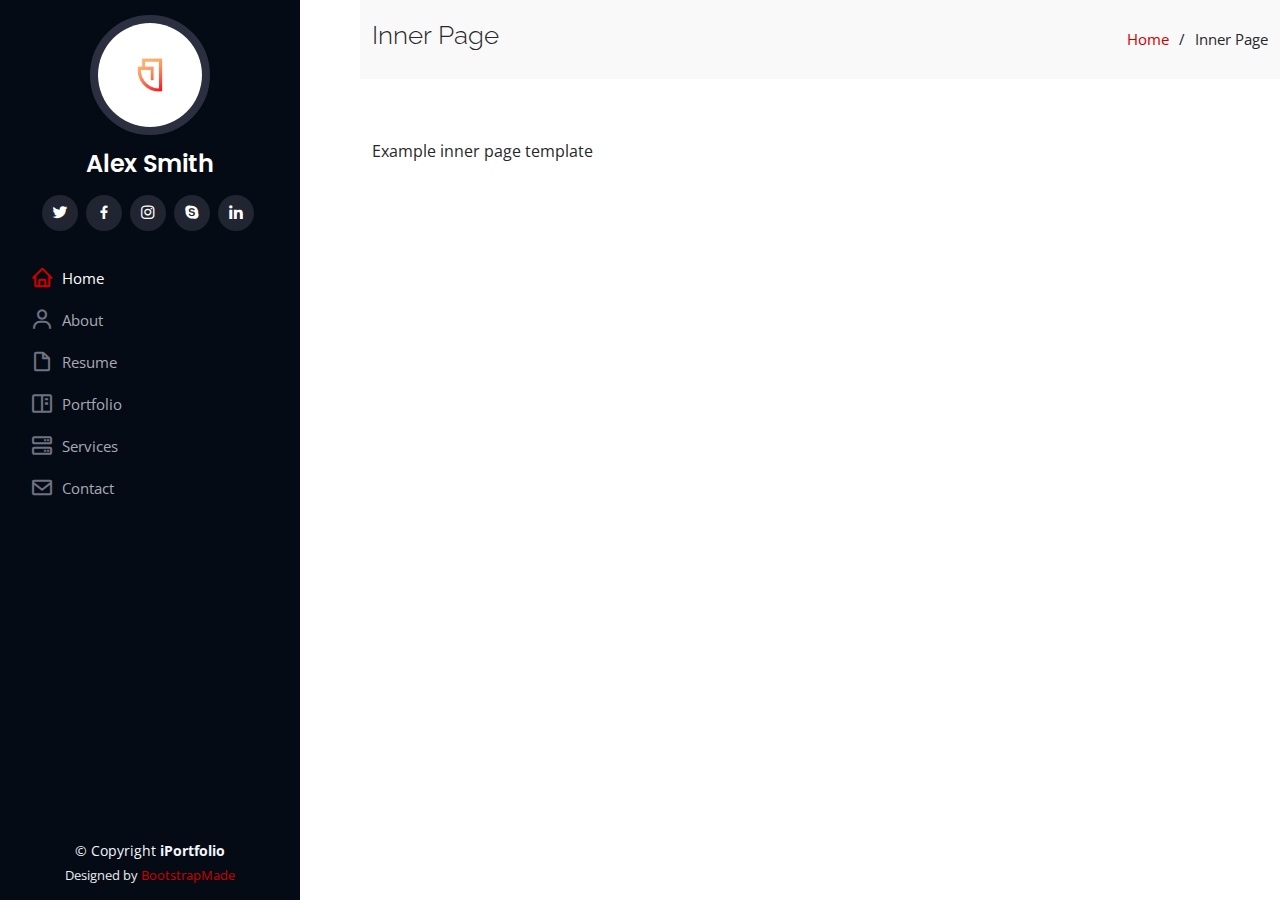
<file: inner-page.html>
<!DOCTYPE html>
<html lang="en">

<head>
  <meta charset="utf-8">
  <meta content="width=device-width, initial-scale=1.0" name="viewport">

  <title>Inner Page - iPortfolio Bootstrap Template</title>
  <meta content="" name="description">
  <meta content="" name="keywords">

  <!-- Favicons -->
  <link href="assets/img/favicon.png" rel="icon">
  <link href="assets/img/apple-touch-icon.png" rel="apple-touch-icon">

  <!-- Google Fonts -->
  <link href="https://fonts.googleapis.com/css?family=Open+Sans:300,300i,400,400i,600,600i,700,700i|Raleway:300,300i,400,400i,500,500i,600,600i,700,700i|Poppins:300,300i,400,400i,500,500i,600,600i,700,700i" rel="stylesheet">

  <!-- Vendor CSS Files -->
  <link href="assets/vendor/aos/aos.css" rel="stylesheet">
  <link href="assets/vendor/bootstrap/css/bootstrap.min.css" rel="stylesheet">
  <link href="assets/vendor/bootstrap-icons/bootstrap-icons.css" rel="stylesheet">
  <link href="assets/vendor/boxicons/css/boxicons.min.css" rel="stylesheet">
  <link href="assets/vendor/glightbox/css/glightbox.min.css" rel="stylesheet">
  <link href="assets/vendor/swiper/swiper-bundle.min.css" rel="stylesheet">

  <!-- Template Main CSS File -->
  <link href="assets/css/style.css" rel="stylesheet">

  <!-- =======================================================
  * Template Name: iPortfolio - v3.7.0
  * Template URL: https://bootstrapmade.com/iportfolio-bootstrap-portfolio-websites-template/
  * Author: BootstrapMade.com
  * License: https://bootstrapmade.com/license/
  ======================================================== -->
</head>

<body>

  <!-- ======= Mobile nav toggle button ======= -->
  <i class="bi bi-list mobile-nav-toggle d-xl-none"></i>

  <!-- ======= Header ======= -->
  <header id="header">
    <div class="d-flex flex-column">

      <div class="profile">
        <img src="assets/img/profile-img.jpg" alt="" class="img-fluid rounded-circle">
        <h1 class="text-light"><a href="index.html">Alex Smith</a></h1>
        <div class="social-links mt-3 text-center">
          <a href="#" class="twitter"><i class="bx bxl-twitter"></i></a>
          <a href="#" class="facebook"><i class="bx bxl-facebook"></i></a>
          <a href="#" class="instagram"><i class="bx bxl-instagram"></i></a>
          <a href="#" class="google-plus"><i class="bx bxl-skype"></i></a>
          <a href="#" class="linkedin"><i class="bx bxl-linkedin"></i></a>
        </div>
      </div>

      <nav id="navbar" class="nav-menu navbar">
        <ul>
          <li><a href="#hero" class="nav-link scrollto active"><i class="bx bx-home"></i> <span>Home</span></a></li>
          <li><a href="#about" class="nav-link scrollto"><i class="bx bx-user"></i> <span>About</span></a></li>
          <li><a href="#resume" class="nav-link scrollto"><i class="bx bx-file-blank"></i> <span>Resume</span></a></li>
          <li><a href="#portfolio" class="nav-link scrollto"><i class="bx bx-book-content"></i> <span>Portfolio</span></a></li>
          <li><a href="#services" class="nav-link scrollto"><i class="bx bx-server"></i> <span>Services</span></a></li>
          <li><a href="#contact" class="nav-link scrollto"><i class="bx bx-envelope"></i> <span>Contact</span></a></li>
        </ul>
      </nav><!-- .nav-menu -->
    </div>
  </header><!-- End Header -->

  <main id="main">

    <!-- ======= Breadcrumbs ======= -->
    <section class="breadcrumbs">
      <div class="container">

        <div class="d-flex justify-content-between align-items-center">
          <h2>Inner Page</h2>
          <ol>
            <li><a href="index.html">Home</a></li>
            <li>Inner Page</li>
          </ol>
        </div>

      </div>
    </section><!-- End Breadcrumbs -->

    <section class="inner-page">
      <div class="container">
        <p>
          Example inner page template
        </p>
      </div>
    </section>

  </main><!-- End #main -->

  <!-- ======= Footer ======= -->
  <footer id="footer">
    <div class="container">
      <div class="copyright">
        &copy; Copyright <strong><span>iPortfolio</span></strong>
      </div>
      <div class="credits">
        <!-- All the links in the footer should remain intact. -->
        <!-- You can delete the links only if you purchased the pro version. -->
        <!-- Licensing information: https://bootstrapmade.com/license/ -->
        <!-- Purchase the pro version with working PHP/AJAX contact form: https://bootstrapmade.com/iportfolio-bootstrap-portfolio-websites-template/ -->
        Designed by <a href="https://bootstrapmade.com/">BootstrapMade</a>
      </div>
    </div>
  </footer><!-- End  Footer -->

  <a href="#" class="back-to-top d-flex align-items-center justify-content-center"><i class="bi bi-arrow-up-short"></i></a>

  <!-- Vendor JS Files -->
  <script src="assets/vendor/purecounter/purecounter.js"></script>
  <script src="assets/vendor/aos/aos.js"></script>
  <script src="assets/vendor/bootstrap/js/bootstrap.bundle.min.js"></script>
  <script src="assets/vendor/glightbox/js/glightbox.min.js"></script>
  <script src="assets/vendor/isotope-layout/isotope.pkgd.min.js"></script>
  <script src="assets/vendor/swiper/swiper-bundle.min.js"></script>
  <script src="assets/vendor/typed.js/typed.min.js"></script>
  <script src="assets/vendor/waypoints/noframework.waypoints.js"></script>
  <script src="assets/vendor/php-email-form/validate.js"></script>

  <!-- Template Main JS File -->
  <script src="assets/js/main.js"></script>

</body>

</html>
</file>
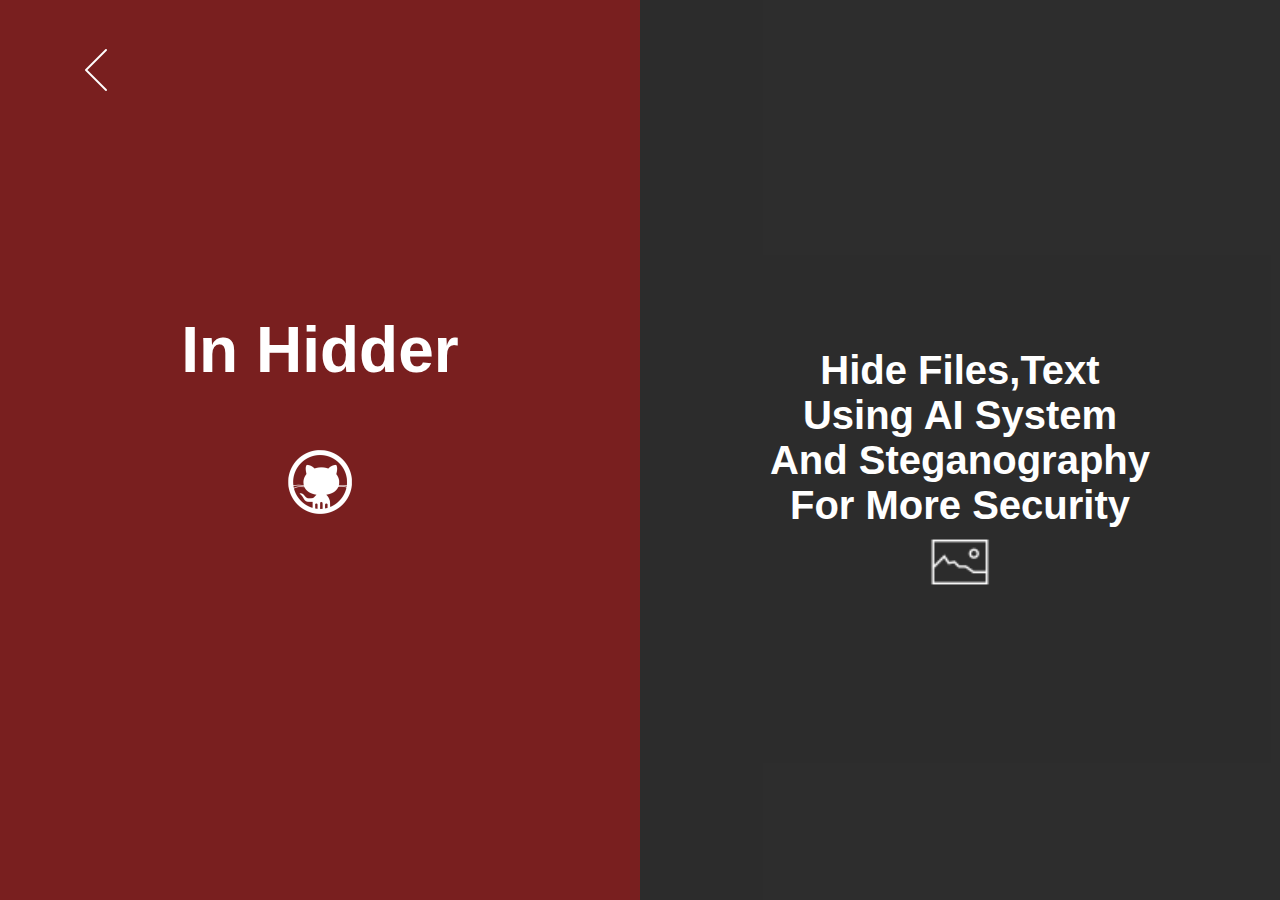
<file: mobile/projects/inhider.html>
<!DOCTYPE html>
<html>
    <head>
       <link rel="stylesheet" href="../css/inhider.css">
       <link rel="shortcut icon" href="../images/me-icon.png" type="image/x-icon">
       <script defer src="../js/app.js"></script>
       <script defer src="../js/jmaxodar.js"></script>

       <title>In Hidder</title>

    </head>
    <body>
        <div class="container">
            
            <div class="split left">
                <h1>In Hidder</h1>
                <a class="link" href="https://github.com"><img src="../images/github-icon.png"> </a>
                <a class="back" href=".."><img src="../images/back.png"> </a>
            </div>
            
            <div class="split right">
                <h2 class="info">Hide Files,Text</h2>
                <h2 class="info2">Using AI System</h2>
                <h2 class="info3">And Steganography</h2>
                <h2 class="info4">For More Security</h2>
                <a class="projImg"><img class="zoom-text" src="../images/image-icon.png"> </a>

            </div>

            <div class = "image-view"></div>
        
            <div class = "image-box">
                <div id = "prev-btn"></div>
                <div id = "next-btn"></div>
            </div>

            

        </div>
    
    </body>
</html>
</file>
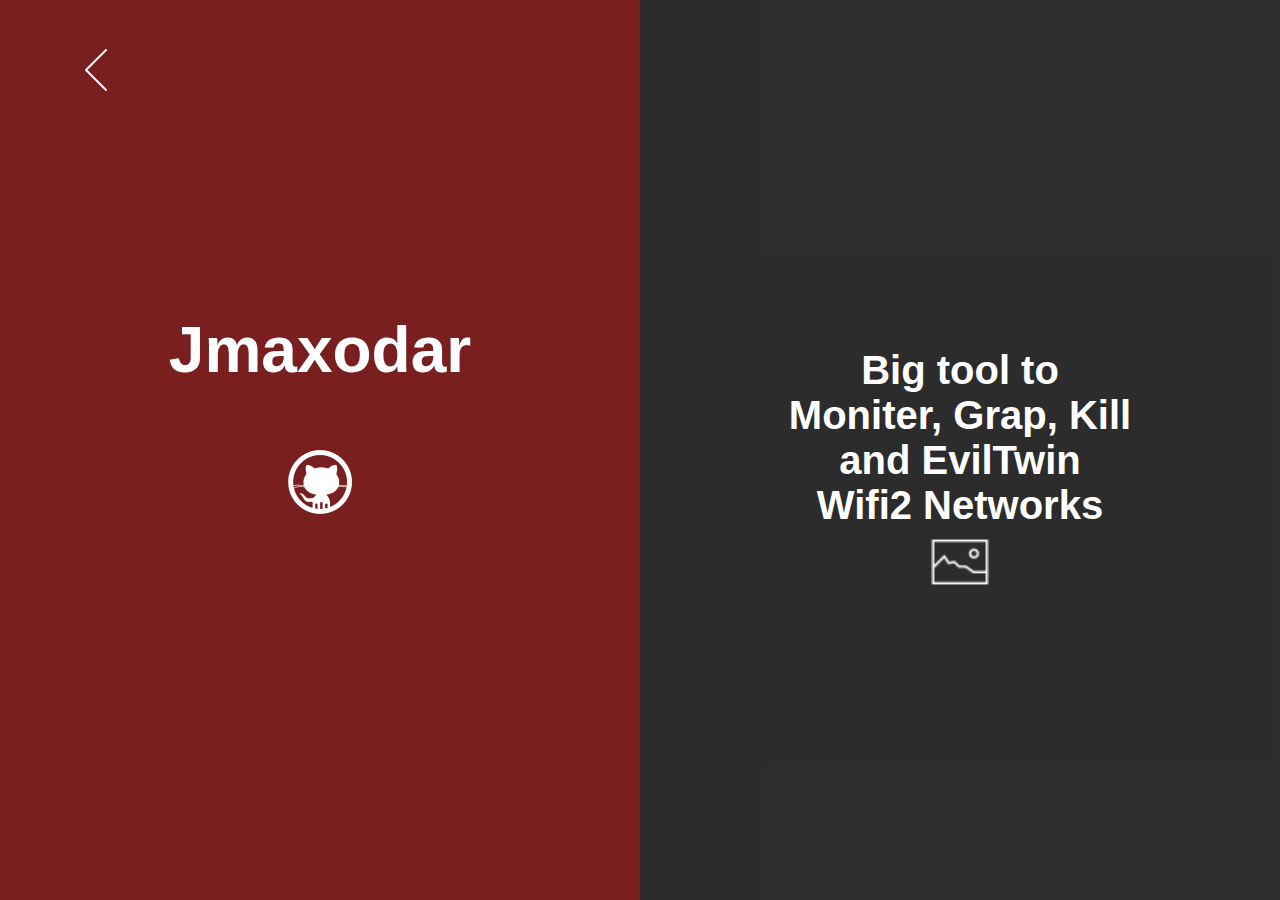
<file: mobile/projects/jmaxodar.html>
<!DOCTYPE html>
<html>
    <head>
       <link rel="stylesheet" href="../css/jmaxodar.css">
       <link rel="shortcut icon" href="../images/me-icon.png" type="image/x-icon">
       <script defer src="../js/app.js"></script>
       <script defer src="../js/jmaxodar.js"></script>

       <title>Jmaxodar</title>

    </head>
    <body>
        <div class="container">
            
            <div class="split left">
                <h1>Jmaxodar</h1>
                <a class="link" href="https://github.com"><img src="../images/github-icon.png"> </a>
                <a class="back" href=".."><img src="../images/back.png"> </a>
            </div>
            
            <div class="split right">
                <h2 class="info">Big tool to</h2>
                <h2 class="info2">Moniter, Grap, Kill</h2>
                <h2 class="info3">and EvilTwin</h2>
                <h2 class="info4">Wifi2 Networks</h2>
                <a class="projImg"><img class="zoom-text" src="../images/image-icon.png"> </a>

            </div>

            <div class = "image-view"></div>
        
            <div class = "image-box">
                <div id = "prev-btn"></div>
                <div id = "next-btn"></div>
            </div>

            

        </div>
    
    </body>
</html>
</file>
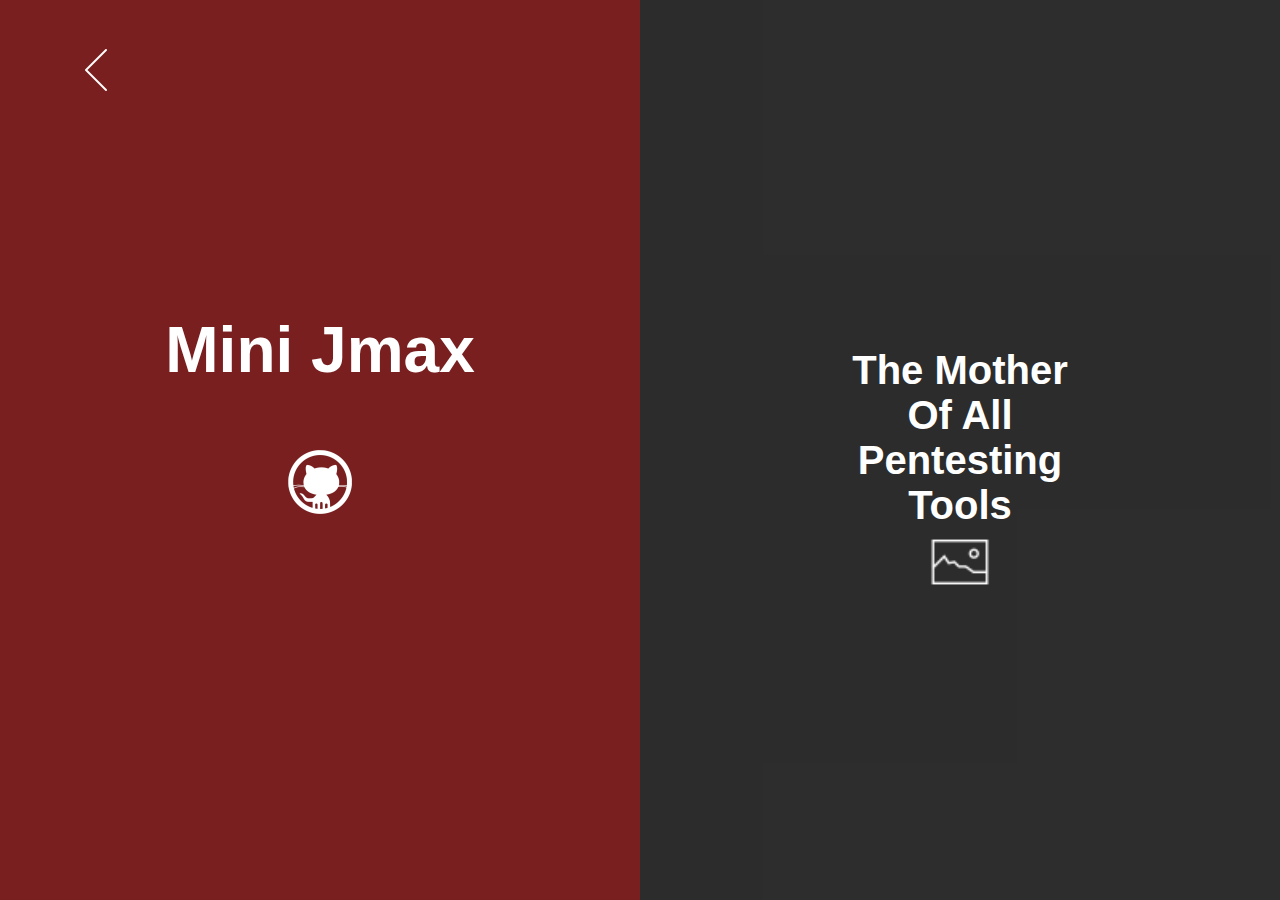
<file: mobile/projects/minijmax.html>
<!DOCTYPE html>
<html>
    <head>
       <link rel="stylesheet" href="../css/minijmax.css">
       <link rel="shortcut icon" href="../images/me-icon.png" type="image/x-icon">
       <script defer src="../js/app.js"></script>
       <script defer src="../js/minijmax.js"></script>

       <title>Mini Jmax</title>

    </head>
    <body>
        <div class="container">
            
            <div class="split left">
                <h1>Mini Jmax</h1>
                <a class="link" href="https://github.com"><img src="../images/github-icon.png"> </a>
                <a class="back" href=".."><img src="../images/back.png"> </a>
            </div>
            
            <div class="split right">
                <h2 class="info">The Mother</h2>
                <h2 class="info2">Of All</h2>
                <h2 class="info3">Pentesting</h2>
                <h2 class="info4">Tools</h2>
                <a class="projImg"><img class="zoom-text" src="../images/image-icon.png"> </a>

            </div>

            <div class = "image-view"></div>
        
            <div class = "image-box">
                <div id = "prev-btn"></div>
                <div id = "next-btn"></div>
            </div>

            

        </div>
    
    </body>
</html>
</file>
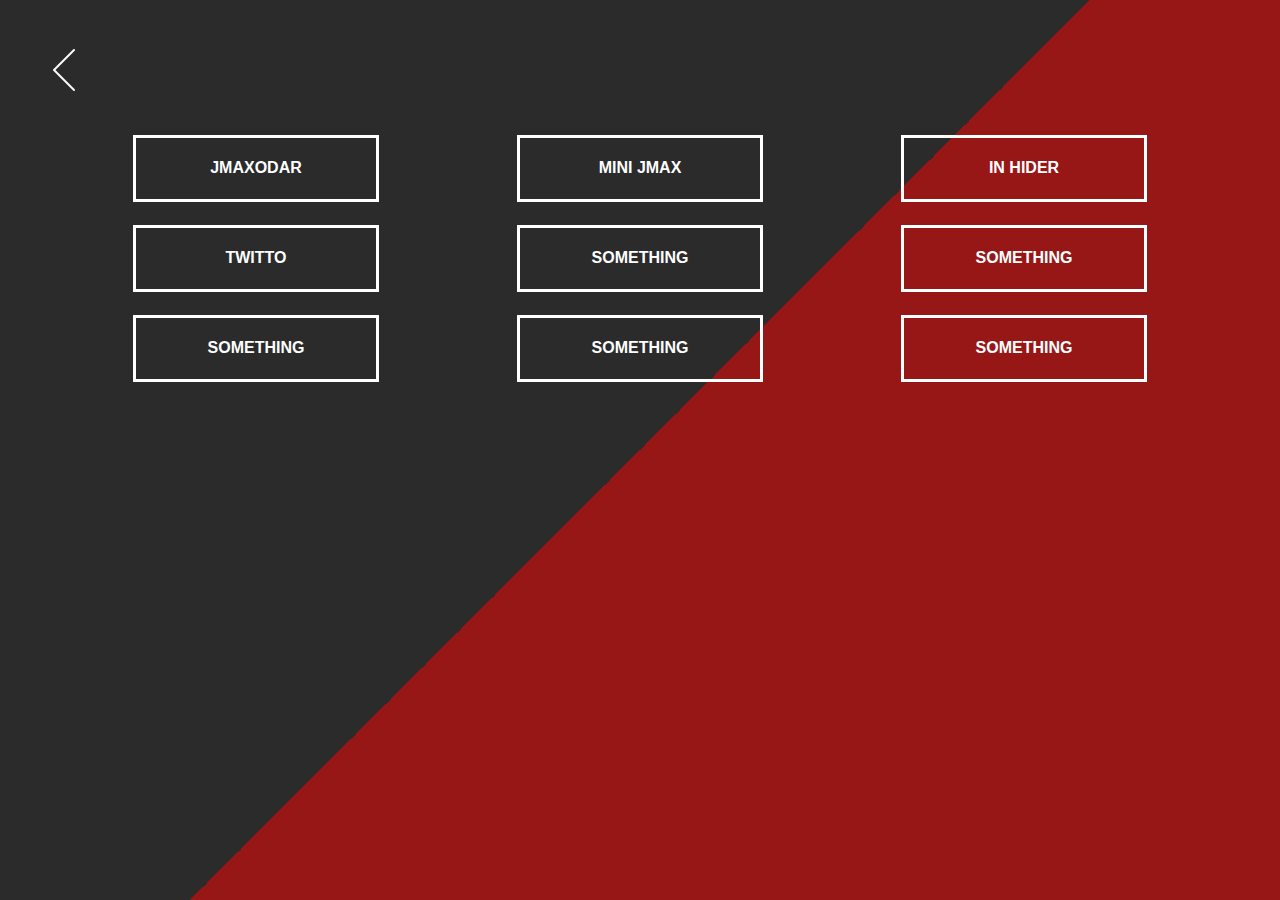
<file: mobile/projects/more.html>
<!DOCTYPE html>
<html>
    <head>
       <link rel="stylesheet" href="../css/more.css">
       <link rel="shortcut icon" href="../images/me-icon.png" type="image/x-icon">
       
       <script defer src="../js/more.js"></script>

       <title>Projects</title>

    </head>
    <body>
        <div class="container">
            <a class="back" href=".."><img src="../images/back.png"> </a>

            <a href="../projects/jmaxodar.html" class="button jmaxodar">Jmaxodar</a>
            <a href="../projects/minijmax.html" class="button minijmax">mini jmax</a>
            <a href="../projects/inhider.html" class="button inhider">In Hider</a>
            <a href="../projects/twitto.html" class="button twitto">twitto</a>
            <a href="../projects/twitto.html" class="button something1">something</a>
            <a href="../projects/twitto.html" class="button something2">something</a>
            <a href="../projects/twitto.html" class="button something3">something</a>
            <a href="../projects/twitto.html" class="button something4">something</a>
            <a href="../projects/twitto.html" class="button something5">something</a>
            

            <div class = "image-view"></div>
        
            <div class = "image-box">
                <div id = "prev-btn"></div>
                <div id = "next-btn"></div>
            </div>

            

        </div>
    
    </body>
</html>
</file>
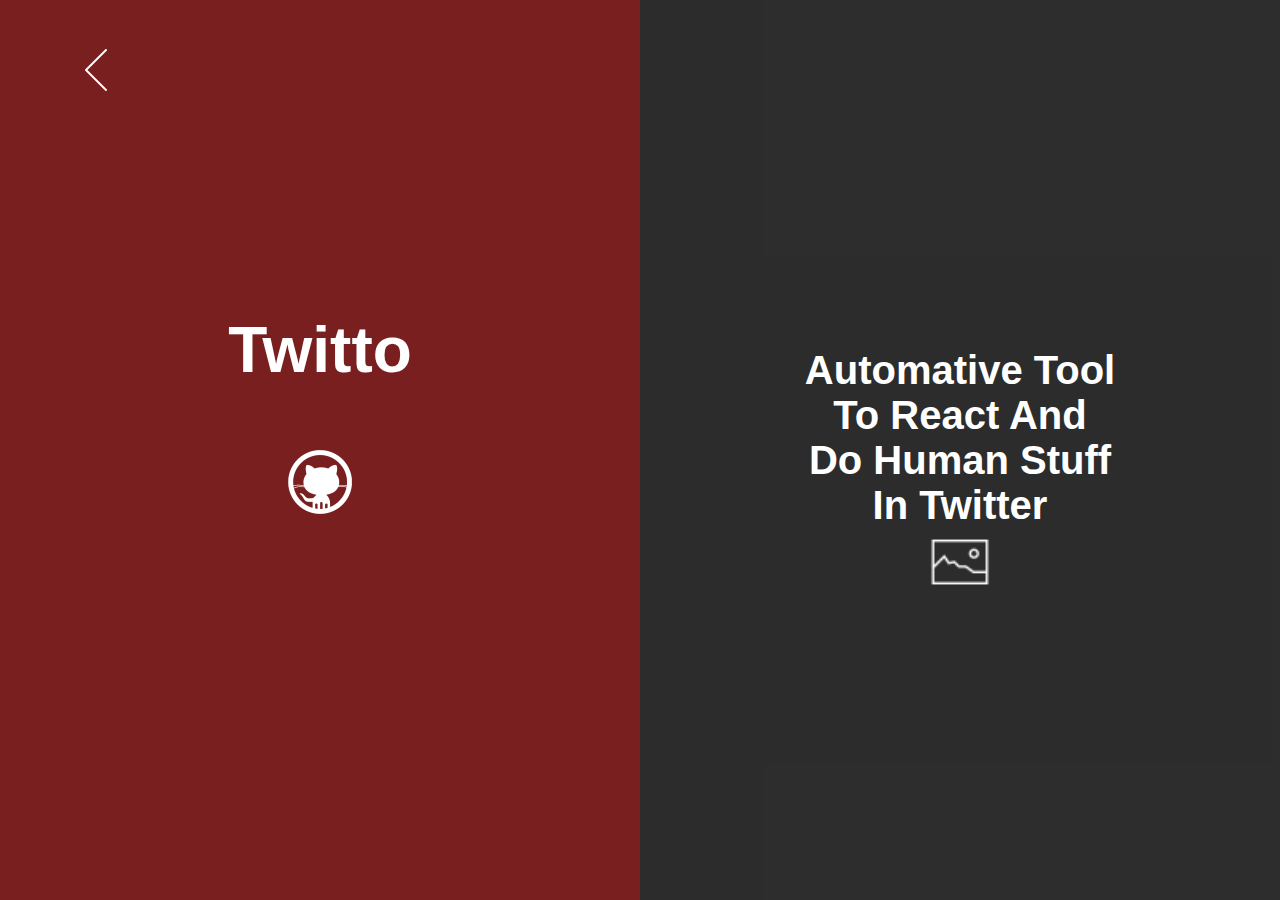
<file: mobile/projects/twitto.html>
<!DOCTYPE html>
<html>
    <head>
       <link rel="stylesheet" href="../css/twitto.css">
       <link rel="shortcut icon" href="../images/me-icon.png" type="image/x-icon">
       <script defer src="../js/app.js"></script>
       <script defer src="../js/twitto.js"></script>

       <title>Jmaxodar</title>

    </head>
    <body>
        <div class="container">
            
            <div class="split left">
                <h1>Twitto</h1>
                <a class="link" href="https://github.com"><img src="../images/github-icon.png"> </a>
                <a class="back" href=".."><img src="../images/back.png"> </a>
            </div>
            
            <div class="split right">
                <h2 class="info">Automative Tool</h2>
                <h2 class="info2">To React And</h2>
                <h2 class="info3">Do Human Stuff</h2>
                <h2 class="info4">In Twitter</h2>
                <a class="projImg"><img class="zoom-text" src="../images/image-icon.png"> </a>

            </div>

            <div class = "image-view"></div>
        
            <div class = "image-box">
                <div id = "prev-btn"></div>
                <div id = "next-btn"></div>
                <div id = "quit-btn"></div>
            </div>

            

        </div>
    
    </body>
</html>
</file>
<file: assets/css/style.css>
#loader {
  position: fixed;
  width: 100%;
  height: 100%;
  background: #1f2124 url("../img/loading.gif") no-repeat center;
  z-index: 99999;
}


/*--------------------------------------------------------------
# General
--------------------------------------------------------------*/

::selection {
  background-color: #cd0000;
  color: white;
}
body {
  font-family: "Open Sans", sans-serif;
  color: #272829;
  /* background-color: rgb(43, 41, 41); */
}

a {
  color: #cd0000;
  text-decoration: none;
}

a:hover {
  color: #cd0000;
  text-decoration: none;
}

h1, h2, h3, h4, h5, h6 {
  font-family: "Raleway", sans-serif;
}

/*--------------------------------------------------------------
# Back to top button
--------------------------------------------------------------*/
.back-to-top {
  position: fixed;
  visibility: hidden;
  opacity: 0;
  right: 15px;
  bottom: 15px;
  z-index: 996;
  background: #cd0000;
  color: #fff;
  width: 40px;
  height: 40px;
  border-radius: 50px;
  transition: all 0.4s;
}
.back-to-top i {
  font-size: 28px;
  line-height: 0;
}
.back-to-top:hover {
  background: #b6b6b8;
  color: #a90f0f;
}
.back-to-top.active {
  visibility: visible;
  opacity: 1;
}

/*--------------------------------------------------------------
# Header
--------------------------------------------------------------*/
#header {
  position: fixed;
  top: 0;
  left: 0;
  bottom: 0;
  width: 300px;
  transition: all ease-in-out 0.5s;
  z-index: 9997;
  transition: all 0.5s;
  padding: 0 15px;
  background: #040b14;
  overflow-y: auto;
}
#header .profile img {
  margin: 15px auto;
  display: block;
  width: 120px;
  border: 8px solid #2c2f3f;
}
#header .profile h1 {
  font-size: 24px;
  margin: 0;
  padding: 0;
  font-weight: 600;
  -moz-text-align-last: center;
  text-align-last: center;
  font-family: "Poppins", sans-serif;
}
#header .profile h1 a, #header .profile h1 a:hover {
  color: #fff;
  text-decoration: none;
}
#header .profile .social-links a {
  font-size: 18px;
  display: inline-block;
  background: #212431;
  color: #fff;
  line-height: 1;
  padding: 8px 0;
  margin-right: 4px;
  border-radius: 50%;
  text-align: center;
  width: 36px;
  height: 36px;
  transition: 0.3s;
}
#header .profile .social-links a:hover {
  background: #cd0000;
  color: #fff;
  text-decoration: none;
}

#main {
  margin-left: 360px;
}

@media (max-width: 1199px) {
  #header {
    left: -300px;
  }

  #main {
    margin-left: 0;
  }
}
/*--------------------------------------------------------------
# Navigation Menu
--------------------------------------------------------------*/
/* Desktop Navigation */
.nav-menu {
  padding: 30px 0 0 0;
}
.nav-menu * {
  margin: 0;
  padding: 0;
  list-style: none;
}
.nav-menu > ul > li {
  position: relative;
  white-space: nowrap;
}
.nav-menu a, .nav-menu a:focus {
  display: flex;
  align-items: center;
  color: #a8a9b4;
  padding: 5px 15px;
  margin-bottom: 8px;
  transition: 0.3s;
  font-size: 15px;
}
.nav-menu a i, .nav-menu a:focus i {
  font-size: 24px;
  padding-right: 8px;
  color: #6f7180;
}
.nav-menu a:hover, .nav-menu .active, .nav-menu .active:focus, .nav-menu li:hover > a {
  text-decoration: none;
  color: #fff;
}
.nav-menu a:hover i, .nav-menu .active i, .nav-menu .active:focus i, .nav-menu li:hover > a i {
  color: #cd0000;
}

/* Mobile Navigation */
.mobile-nav-toggle {
  position: fixed;
  right: 15px;
  top: 15px;
  z-index: 9998;
  border: 0;
  font-size: 24px;
  transition: all 0.4s;
  outline: none !important;
  background-color: #cd0000;
  color: #fff;
  width: 40px;
  height: 40px;
  display: inline-flex;
  align-items: center;
  justify-content: center;
  line-height: 0;
  border-radius: 50px;
  cursor: pointer;
}

.mobile-nav-active {
  overflow: hidden;
}
.mobile-nav-active #header {
  left: 0;
}
.mobile-nav-toggle:hover {
  background: #b6b6b8;
  color: #a90f0f;
}

/*--------------------------------------------------------------
# Hero Section
--------------------------------------------------------------*/
#hero {
  width: 100%;
  height: 100vh;
  background: url("../img/hero-bg.jpg") top center;
  background-size: cover;
}
#hero:before {
  content: "";
  background: rgba(5, 13, 24, 0.3);
  position: absolute;
  bottom: 0;
  top: 0;
  left: 0;
  right: 0;
  z-index: 1;
}
#hero .hero-container {
  position: relative;
  z-index: 2;
  min-width: 300px;
}
#hero h1 {
  margin: 0 0 10px 0;
  font-size: 64px;
  font-weight: 700;
  line-height: 56px;
  color: #fff;
  font-family: "Poppins", sans-serif;
}
#hero p {
  color: #fff;
  margin-bottom: 50px;
  font-size: 26px;
  font-family: "Poppins", sans-serif;
}
#hero p span {
  color: #fff;
  padding-bottom: 4px;
  letter-spacing: 1px;
  border-bottom: 3px solid #cd0000;
}
@media (min-width: 1024px) {
  #hero {
    background-attachment: fixed;
  }
}
@media (max-width: 768px) {
  #hero h1 {
    font-size: 28px;
    line-height: 36px;
  }
  #hero h2 {
    font-size: 18px;
    line-height: 24px;
    margin-bottom: 30px;
  }
}

/*--------------------------------------------------------------
# Sections General
--------------------------------------------------------------*/
section {
  padding: 60px 0;
  overflow: hidden;
}

.section-bg {
  background: #f5f8fd;
}

.section-title {
  padding-bottom: 30px;
}
.section-title h2 {
  font-size: 32px;
  font-weight: bold;
  margin-bottom: 20px;
  padding-bottom: 20px;
  position: relative;
  color: #173b6c;
}
.section-title h2::after {
  content: "";
  position: absolute;
  display: block;
  width: 50px;
  height: 3px;
  background: #cd0000;
  bottom: 0;
  left: 0;
}
.section-title p {
  margin-bottom: 0;
}

/*--------------------------------------------------------------
# About
--------------------------------------------------------------*/
.about .content h3 {
  font-weight: 700;
  font-size: 26px;
  color: #173b6c;
}
.about .content ul {
  list-style: none;
  padding: 0;
}
.about .content ul li {
  margin-bottom: 20px;
  display: flex;
  align-items: center;
}
.about .content ul strong {
  margin-right: 10px;
}
.about .content ul i {
  font-size: 16px;
  margin-right: 5px;
  color: #cd0000;
  line-height: 0;
}
.about .content p:last-child {
  margin-bottom: 0;
}

/*--------------------------------------------------------------
# Facts
--------------------------------------------------------------*/
.facts {
  padding-bottom: 30px;
}
.facts .count-box {
  padding: 30px;
  width: 100%;
}
.facts .count-box i {
  display: block;
  font-size: 44px;
  color: #cd0000;
  float: left;
  line-height: 0;
}
.facts .count-box span {
  font-size: 48px;
  line-height: 40px;
  display: block;
  font-weight: 700;
  color: #050d18;
  margin-left: 60px;
}
.facts .count-box p {
  padding: 15px 0 0 0;
  margin: 0 0 0 60px;
  font-family: "Raleway", sans-serif;
  font-size: 14px;
  color: #122f57;
}
.facts .count-box a {
  font-weight: 600;
  display: block;
  margin-top: 20px;
  color: #122f57;
  font-size: 15px;
  font-family: "Poppins", sans-serif;
  transition: ease-in-out 0.3s;
}
.facts .count-box a:hover {
  color: #1f5297;
}

/*--------------------------------------------------------------
# Akills
--------------------------------------------------------------*/
.skills .progress {
  height: 60px;
  display: block;
  background: none;
  
}
.skills .progress .skill {
  padding: 0;
  margin: 0 0 6px 0;
  text-transform: uppercase;
  display: block;
  font-weight: 600;
  font-family: "Poppins", sans-serif;
  color: #cd0000;
}
.skills .progress .skill .val {
  float: right;
  font-style: normal;
}
.skills .progress-bar-wrap {
  background: #c5d1e0;
  height: 10px;
  border-radius: 50px;
}
.skills .progress-bar {
  width: 1px;
  height: 10px;
  transition: 0.9s;
  background-color: #cd0000;
}

/*--------------------------------------------------------------
# Resume
--------------------------------------------------------------*/
.resume .resume-title {
  font-size: 26px;
  font-weight: 700;
  margin-top: 20px;
  margin-bottom: 20px;
  color: #050d18;
}
.resume .resume-item {
  padding: 0 0 20px 20px;
  margin-top: -2px;
  border-left: 2px solid #cd0000;
  position: relative;
}
.resume .resume-item h4 {
  line-height: 18px;
  font-size: 18px;
  font-weight: 600;
  text-transform: uppercase;
  font-family: "Poppins", sans-serif;
  color: #050d18;
  margin-bottom: 10px;
}
.resume .resume-item h5 {
  font-size: 16px;
  background: #e4edf9;
  padding: 5px 15px;
  display: inline-block;
  font-weight: 600;
  margin-bottom: 10px;
}
.resume .resume-item ul {
  padding-left: 20px;
}
.resume .resume-item ul li {
  padding-bottom: 10px;
}
.resume .resume-item:last-child {
  padding-bottom: 0;
}
.resume .resume-item::before {
  content: "";
  position: absolute;
  width: 16px;
  height: 16px;
  border-radius: 50px;
  left: -9px;
  top: 0;
  background: #fff;
  border: 2px solid #cd0000;
}

/*--------------------------------------------------------------
# Portfolio
--------------------------------------------------------------*/
.portfolio .portfolio-item {
  margin-bottom: 30px;
}
.portfolio #portfolio-flters {
  padding: 0;
  margin: 0 auto 35px auto;
  list-style: none;
  text-align: center;
  background: #fff;
  border-radius: 50px;
  padding: 2px 15px;
}
.portfolio #portfolio-flters li {
  cursor: pointer;
  display: inline-block;
  padding: 10px 15px 8px 15px;
  font-size: 14px;
  font-weight: 600;
  line-height: 1;
  text-transform: uppercase;
  color: #272829;
  margin-bottom: 5px;
  transition: all 0.3s ease-in-out;
}
.portfolio #portfolio-flters li:hover, .portfolio #portfolio-flters li.filter-active {
  color: #cd0000;
}
.portfolio #portfolio-flters li:last-child {
  margin-right: 0;
}
.portfolio .portfolio-wrap {
  transition: 0.3s;
  position: relative;
  overflow: hidden;
  z-index: 1;
}
.portfolio .portfolio-wrap::before {
  content: "";
  background: rgba(255, 255, 255, 0.5);
  position: absolute;
  left: 0;
  right: 0;
  top: 0;
  bottom: 0;
  transition: all ease-in-out 0.3s;
  z-index: 2;
  opacity: 0;
}
.portfolio .portfolio-wrap .portfolio-links {
  opacity: 1;
  left: 0;
  right: 0;
  bottom: -60px;
  z-index: 3;
  position: absolute;
  transition: all ease-in-out 0.3s;
  display: flex;
  justify-content: center;
}
.portfolio .portfolio-wrap .portfolio-links a {
  color: #fff;
  font-size: 28px;
  text-align: center;
  background: #cd0000;
  transition: 0.3s;
  width: 50%;
}
.portfolio .portfolio-wrap .portfolio-links a:hover {
  background: #cd0000;
}
.portfolio .portfolio-wrap .portfolio-links a + a {
  border-left: 1px solid #cd0000;
}
.portfolio .portfolio-wrap:hover::before {
  top: 0;
  left: 0;
  right: 0;
  bottom: 0;
  opacity: 1;
}
.portfolio .portfolio-wrap:hover .portfolio-links {
  opacity: 1;
  bottom: 0;
}

/*--------------------------------------------------------------
# Portfolio Details
--------------------------------------------------------------*/
.portfolio-details {
  padding-top: 40px;
}
.portfolio-details .portfolio-details-slider img {
  width: 100%;
}
.portfolio-details .portfolio-details-slider .swiper-pagination {
  margin-top: 20px;
  position: relative;
}
.portfolio-details .portfolio-details-slider .swiper-pagination .swiper-pagination-bullet {
  width: 12px;
  height: 12px;
  background-color: #fff;
  opacity: 1;
  border: 1px solid #cd0000;
}
.portfolio-details .portfolio-details-slider .swiper-pagination .swiper-pagination-bullet-active {
  background-color: #cd0000;
}
.portfolio-details .portfolio-info {
  padding: 30px;
  box-shadow: 0px 0 30px rgba(5, 13, 24, 0.08);
}
.portfolio-details .portfolio-info h3 {
  font-size: 22px;
  font-weight: 700;
  margin-bottom: 20px;
  padding-bottom: 20px;
  border-bottom: 1px solid #eee;
}
.portfolio-details .portfolio-info ul {
  list-style: none;
  padding: 0;
  font-size: 15px;
}
.portfolio-details .portfolio-info ul li + li {
  margin-top: 10px;
}
.portfolio-details .portfolio-description {
  padding-top: 30px;
}
.portfolio-details .portfolio-description h2 {
  font-size: 26px;
  font-weight: 700;
  margin-bottom: 20px;
}
.portfolio-details .portfolio-description p {
  padding: 0;
}

/*--------------------------------------------------------------
# Services
--------------------------------------------------------------*/
#newSec {
  padding: 0px;
  padding-bottom: 0;
  padding-top: 50px;
  overflow: hidden;
}
.services .icon-box {
  margin-bottom: 50px;
}
.services .icon {
  float: left;
  display: flex;
  align-items: center;
  justify-content: center;
  width: 54px;
  height: 54px;
  background: #cd0000;
  border-radius: 50%;
  transition: 0.5s;
  border: 1px solid #cd0000;
}
.services .icon i {
  color: #fff;
  font-size: 24px;
  line-height: 0;
}
.services .icon-box:hover .icon {
  background: #fff;
}
.services .icon-box:hover .icon i {
  color: #cd0000;
}
.services .title {
  margin-left: 80px;
  font-weight: bold;
  margin-bottom: 15px;
  font-size: 30px;
}
.services .title a {
  color: #343a40;
}
.services .title a:hover {
  color: #cd0000;
}
.services .description {
  margin-left: 80px;
  line-height: 24px;
  font-size: 14px;
}
/*--------------------------------------------------------------
# Contact
--------------------------------------------------------------*/
.contact .icon-box {
  margin-bottom: 50px;
  margin-top: 50px;
}
.contact .icon {
  float: left;
  display: flex;
  align-items: center;
  justify-content: center;
  width: 54px;
  height: 54px;
  background: #cd0000;
  border-radius: 50%;
  transition: 0.5s;
  border: 1px solid #cd0000;
}
.contact .icon i {
  color: #fff;
  font-size: 24px;
  line-height: 0;
}
.contact .icon-box:hover .icon {
  background: #fff;
}
.contact .icon-box:hover .icon i {
  color: #cd0000;
}
.contact .title a {
  color: #343a40;
}
.contact .title a:hover {
  color: #cd0000;
}
.contact .description {
  margin-left: 80px;
  line-height: 24px;
  font-size: 14px;
}
.lastTitle {
  margin-left: 400px;
  font-weight: bold;
  margin-bottom: 15px;
  font-size: 30px;
  margin-bottom: 50px;
}
.lastIcon {
  margin-left: 400px;
  float: left;
  display: flex;
  align-items: center;
  justify-content: center;
  width: 54px;
  height: 54px;
  background: #cd0000;
  border-radius: 20%;
  transition: 0.5s;
  border: 1px solid #cd0000;
}
.contact {
  padding-bottom: 200px;
}
.lastIcon {
  color: #fff;
  font-size: 24px;
  line-height: 0;
}
.lastIcon-box:hover {
  background: #fff;
}
.lastIcon-box:hover {
  color: #cd0000;
}
@-webkit-keyframes animate-loading {
  0% {
    transform: rotate(0deg);
  }
  100% {
    transform: rotate(360deg);
  }
}
@keyframes animate-loading {
  0% {
    transform: rotate(0deg);
  }
  100% {
    transform: rotate(360deg);
  }
}

/*--------------------------------------------------------------
# Breadcrumbs
--------------------------------------------------------------*/
.breadcrumbs {
  padding: 20px 0;
  background: #f9f9f9;
}
.breadcrumbs h2 {
  font-size: 26px;
  font-weight: 300;
}
.breadcrumbs ol {
  display: flex;
  flex-wrap: wrap;
  list-style: none;
  padding: 0;
  margin: 0;
  font-size: 15px;
}
.breadcrumbs ol li + li {
  padding-left: 10px;
}
.breadcrumbs ol li + li::before {
  display: inline-block;
  padding-right: 10px;
  color: #0e2442;
  content: "/";
}
@media (max-width: 768px) {
  .breadcrumbs .d-flex {
    display: block !important;
  }
  .breadcrumbs ol {
    display: block;
  }
  .breadcrumbs ol li {
    display: inline-block;
  }
}

/*--------------------------------------------------------------
# Footer
--------------------------------------------------------------*/
#footer {
  padding: 15px;
  color: #f4f6fd;
  font-size: 14px;
  position: fixed;
  left: 0;
  bottom: 0;
  width: 300px;
  z-index: 9999;
  background: #040b14;
}
#footer .copyright {
  text-align: center;
}
#footer .credits {
  padding-top: 5px;
  text-align: center;
  font-size: 13px;
  color: #eaebf0;
}
@media (max-width: 1199px) {
  #footer {
    position: static;
    width: auto;
    padding-right: 20px 15px;
  }
}
/* .all-content {
  display: none;
}
.loader-gif {
  height: 100vh;
  width: 100vw;
  overflow: hidden;
  background-color: rgb(44, 32, 32);
  position: absolute;
}
.loader-gif>div {
  height: 100px;
  width: 100px;
  border: 3px solid rgb(87, 87, 87);
  border-top-color: #cd0000;
  position: absolute;
  margin: auto;
  top: 0;
  bottom: 0;
  left: 0;
  right: 0;
  border-radius: 50%;
  animation: spin 1.5s infinite;
}

@keyframes spin {
  100%{
    transform: rotate(360deg);
  }
} */
</file>
<file: mobile/css/style.css>
:root {
    --container-bg-color: #333;
    --left-bg-color: rgba(151, 23, 23, 0.7);
    --left-button-hover-color: rgba(161, 11, 11, 0.3);
    --right-bg-color: rgba(43, 43, 43, 0.8);
    --right-button-hover-color: rgba(92, 92, 92, 0.3);
    --hover-width: 50%;
    --other-width: 50%;
    --speed: 550ms;
}

html, body {
    padding:0;
    margin:0;
    font-family: 'Franklin Gothic Medium', 'Arial Narrow', Arial, sans-serif;
    width: 100%;
    height: 100%;
    overflow-x: hidden;
}

h1 {
    font-size: 4rem;
    color: #fff;
    position: absolute;
    left: 50%;
    top: 20%;
    transform: translateX(-50%);
    white-space: nowrap;
}
h2 {
    font-size: 2rem;
    color: #fff;
    position: absolute;
    left: 50%;
    top: 15%;
    transform: translateX(-50%);
    white-space: nowrap;
}
h2::selection{
    font-size: 5em;
    background-color: rgb(250, 246, 244);
    color: rgba(58, 9, 9, 0.7);
    border-radius: 25px;
    margin-left: 40px;
    margin-right:40px ;
}
h1::selection{
    font-size: 5em;
    background-color: rgb(250, 246, 244);
    color: rgba(58, 9, 9, 0.7);
    border-radius: 25px;
    margin-left: 40px;
    margin-right:40px ;
}
a::selection{
    font-size: 5em;
    background-color: rgb(250, 246, 244);
    color: rgba(19, 0, 0, 0.7);
    border-radius: 25px;
    margin-left: 40px;
    margin-right:40px ;
}
img::selection{
    font-size: 5em;
    background-color: rgb(250, 246, 244);
    color: rgba(19, 0, 0, 0.7);
    border-radius: 25px;
    margin-left: 40px;
    margin-right:40px ;
}

.button {
    display: block;
    position: absolute;
    left: 50%;
    top: 40%;
    height: 2.5rem;
    padding-top: 1.3rem;
    width: 15rem;
    text-align: center;
    color: #fff;
    border: #fff solid 0.2rem;
    font-size: 1rem;
    font-weight: bold;
    text-transform: uppercase;
    text-decoration: none;
    transform: translateX(-50%);
}
.link {
    color: #fff;
    position: absolute;
    left: 30%;
    top: 65%;
    transform: translateX(-50%);
    white-space: nowrap;
}
.link2 {
    color: #fff;
    position: absolute;
    left: 55%;
    top: 65%;
    transform: translateX(-50%);
    white-space: nowrap;
}
.link3 {
    color: #fff;
    position: absolute;
    left: 78%;
    top: 65.5%;
    transform: translateX(-50%);
    white-space: nowrap;
}
.link:hover, .link2:hover, .link3:hover {
    opacity: 0.5;
}

.jmaxodar {
    top: 35%;    
}
.minijmax {
    top: 43%;    
}
.inhider {
    top: 51%; 
}
.twitto {
    top: 59%; 
}
.more {
    top: 67%; 
}


.info {
    top: 35%;
}
.info2 {
    top: 40%;
}
.info3 {
    top: 45%;
}
.info4 {
    top: 50%;
}
 .button:hover {
    background-color: var(--left-button-hover-color);
    border-color: var(--left-button-hover-color);
}

 .button:hover {
    background-color: var(--right-button-hover-color);
    border-color: var(--right-button-hover-color);
}

.container {
    position: relative;
    width: 100%;
    height: 100%;
    background: var(--container-bg-color);
}

.split {
    position: absolute;
    width: 50%;
    height: 100%;
    overflow: hidden;
}

.split.left {
    left:0;
    background-size: cover;
}

.split.left:before {
    position:absolute;
    content: "";
    width: 100%;
    height: 100%;
    background: var(--left-bg-color);
}

.split.right {
    right:0;
    background: url('../images/programmer.png') center center no-repeat;
    background-size: cover;
}

.split.right:before {
    position:absolute;
    content: "";
    width: 100%;
    height: 100%;
    background: var(--right-bg-color);
}

.split.left, .split.right, .split.right:before, .split.left:before {
    transition: var(--speed) all ease-in-out;
}



@media(max-width: 800px) {
h1 {
    font-size: 2rem;
}
h2 {
    font-size: 2rem;
}

.button {
    width: 12rem;
}
}

@media(max-height: 700px) {
.button {
    top: 70%;
}
}
</file>
<file: mobile/css/inhider.css>
:root {
--container-bg-color: #333;
--left-bg-color: rgba(151, 23, 23, 0.7);
--left-button-hover-color: rgba(161, 11, 11, 0.3);
--right-bg-color: rgba(43, 43, 43, 0.8);
--right-button-hover-color: rgba(92, 92, 92, 0.3);
--hover-width: 50%;
--other-width: 50%;
--speed: 550ms;
}

html, body {
padding:0;
margin:0;
font-family: 'Franklin Gothic Medium', 'Arial Narrow', Arial, sans-serif;
width: 100%;
height: 100%;
overflow-x: hidden;
}

h1 {
font-size: 4rem;
color: #fff;
position: absolute;
left: 50%;
top: 30%;
transform: translateX(-50%);
white-space: nowrap;
}
h2 {
    font-size: 2.5rem;
    color: #fff;
    position: absolute;
    left: 50%;
    top: 20%;
    transform: translateX(-50%);
    white-space: nowrap;
}
h2::selection{
    font-size: 5em;
    background-color: rgb(250, 246, 244);
    color: rgba(58, 9, 9, 0.7);
    border-radius: 25px;
    margin-left: 40px;
    margin-right:40px ;
}
h1::selection{
    font-size: 5em;
    background-color: rgb(250, 246, 244);
    color: rgba(58, 9, 9, 0.7);
    border-radius: 25px;
    margin-left: 40px;
    margin-right:40px ;
}
a::selection{
    font-size: 5em;
    background-color: rgb(250, 246, 244);
    color: rgba(19, 0, 0, 0.7);
    border-radius: 25px;
    margin-left: 40px;
    margin-right:40px ;
}
img::selection{
    font-size: 5em;
    background-color: rgb(250, 246, 244);
    color: rgba(19, 0, 0, 0.7);
    border-radius: 25px;
    margin-left: 40px;
    margin-right:40px ;
}
.minijmax {
    left: 50%;
    top: 50%;    
}
.link {
    color: #fff;
    position: absolute;
    left: 50%;
    top: 50%;
    transform: translateX(-50%);
    white-space: nowrap;
}
.back {
    color: #fff;
    position: absolute;
    left: 15%;
    top: 5%;
    transform: translateX(-50%);
    white-space: nowrap;
}

.info {
    top: 35%;
}
.info2 {
    top: 40%;
}
.info3 {
    top: 45%;
}
.info4 {
    top: 50%;
}
.projImg{
    color: #fff;
    position: absolute;
    left: 50%;
    top: 58%;
    transform: translateX(-50%);
    white-space: nowrap;
}

.button {
display: block;
position: absolute;
left: 50%;
top: 50%;
height: 2.5rem;
padding-top: 1.3rem;
width: 15rem;
text-align: center;
color: #fff;
border: #fff solid 0.2rem;
font-size: 1rem;
font-weight: bold;
text-transform: uppercase;
text-decoration: none;
transform: translateX(-50%);
}

.split.left .button:hover {
background-color: var(--left-button-hover-color);
border-color: var(--left-button-hover-color);
}

.split.right .button:hover {
background-color: var(--right-button-hover-color);
border-color: var(--right-button-hover-color);
}

.container {
position: relative;
width: 100%;
height: 100%;
background: var(--container-bg-color);
}

.split {
position: absolute;
width: 50%;
height: 100%;
overflow: hidden;
}

.split.left {
left:0;
background-size: cover;
}

.split.left:before {
position:absolute;
content: "";
width: 100%;
height: 100%;
background: var(--left-bg-color);
}

.split.right {
right:0;
background: url('https://image.ibb.co/m3ZbRb/programmer.png') center center no-repeat;
background-size: cover;
}

.split.right:before {
position:absolute;
content: "";
width: 100%;
height: 100%;
background: var(--right-bg-color);
}

.split.left, .split.right, .split.right:before, .split.left:before {
transition: var(--speed) all ease-in-out;
}



@media(max-width: 800px) {
h1 {
    font-size: 2rem;
}

.button {
    width: 12rem;
}
}

@media(max-height: 700px) {
.button {
    top: 70%;
}
}
/* ----------------------- */

.zoom-text{
    width: 80px;
    height: 80px;
    border-radius: 50%;
    display: flex;
    justify-content: center;
    align-items: center;
    text-transform: uppercase;
    font-weight: bold;
    transition: transform 0.2s linear;
}


.zoom-text:hover{
    cursor: zoom-in;
    transform: scale(1.1);
}

/******** js related *******/

.image-view{
    position: fixed;
    top: 0;
    height: 100vh;
    background: rgba(0, 0, 0, 0.8);
    width: 100%;
    display: none;
}

.image-box{
    width: 80vw;
    height: 80vh;
    position: fixed;
    top: 50%;
    left: 50%;
    transform: translate(-50%, -50%);
    /*background: tomato;*/
    display: none;
}

#prev-btn, #next-btn{
    width: 50px;
    height: 50px;
    position: absolute;
    top: 50%;
    transform: translateY(-50%);
    transition: all 0.5s ease;
    cursor: pointer;
}

#prev-btn{
    background-image: url('../images/back.png')  ;
    background-size: cover;
}

#next-btn{
    background-image: url('../images/forward.png')  ;
    background-size: cover;
}

#next-btn:hover, #prev-btn:hover{
    opacity: 0.6;
}
.image-box{
    height: 20vh;
    width: 40vh;
}
#prev-btn{

    left: -5vh;
}

#next-btn{
    left: 42vh;
}
</file>
<file: mobile/css/jmaxodar.css>
:root {
--container-bg-color: #333;
--left-bg-color: rgba(151, 23, 23, 0.7);
--left-button-hover-color: rgba(161, 11, 11, 0.3);
--right-bg-color: rgba(43, 43, 43, 0.8);
--right-button-hover-color: rgba(92, 92, 92, 0.3);
--hover-width: 50%;
--other-width: 50%;
--speed: 550ms;
}

html, body {
padding:0;
margin:0;
font-family: 'Franklin Gothic Medium', 'Arial Narrow', Arial, sans-serif;
width: 100%;
height: 100%;
overflow-x: hidden;
}

h1 {
font-size: 4rem;
color: #fff;
position: absolute;
left: 50%;
top: 30%;
transform: translateX(-50%);
white-space: nowrap;
}
h2 {
    font-size: 2.5rem;
    color: #fff;
    position: absolute;
    left: 50%;
    top: 20%;
    transform: translateX(-50%);
    white-space: nowrap;
}
h2::selection{
    font-size: 5em;
    background-color: rgb(250, 246, 244);
    color: rgba(58, 9, 9, 0.7);
    border-radius: 25px;
    margin-left: 40px;
    margin-right:40px ;
}
h1::selection{
    font-size: 5em;
    background-color: rgb(250, 246, 244);
    color: rgba(58, 9, 9, 0.7);
    border-radius: 25px;
    margin-left: 40px;
    margin-right:40px ;
}
a::selection{
    font-size: 5em;
    background-color: rgb(250, 246, 244);
    color: rgba(19, 0, 0, 0.7);
    border-radius: 25px;
    margin-left: 40px;
    margin-right:40px ;
}
img::selection{
    font-size: 5em;
    background-color: rgb(250, 246, 244);
    color: rgba(19, 0, 0, 0.7);
    border-radius: 25px;
    margin-left: 40px;
    margin-right:40px ;
}
.minijmax {
    left: 50%;
    top: 50%;    
}
.link {
    color: #fff;
    position: absolute;
    left: 50%;
    top: 50%;
    transform: translateX(-50%);
    white-space: nowrap;
}
.back {
    color: #fff;
    position: absolute;
    left: 15%;
    top: 5%;
    transform: translateX(-50%);
    white-space: nowrap;
}

.info {
    top: 35%;
}
.info2 {
    top: 40%;
}
.info3 {
    top: 45%;
}
.info4 {
    top: 50%;
}
.projImg{
    color: #fff;
    position: absolute;
    left: 50%;
    top: 58%;
    transform: translateX(-50%);
    white-space: nowrap;
}

.button {
display: block;
position: absolute;
left: 50%;
top: 50%;
height: 2.5rem;
padding-top: 1.3rem;
width: 15rem;
text-align: center;
color: #fff;
border: #fff solid 0.2rem;
font-size: 1rem;
font-weight: bold;
text-transform: uppercase;
text-decoration: none;
transform: translateX(-50%);
}

.split.left .button:hover {
background-color: var(--left-button-hover-color);
border-color: var(--left-button-hover-color);
}

.split.right .button:hover {
background-color: var(--right-button-hover-color);
border-color: var(--right-button-hover-color);
}

.container {
position: relative;
width: 100%;
height: 100%;
background: var(--container-bg-color);
}

.split {
position: absolute;
width: 50%;
height: 100%;
overflow: hidden;
}

.split.left {
left:0;
background-size: cover;
}

.split.left:before {
position:absolute;
content: "";
width: 100%;
height: 100%;
background: var(--left-bg-color);
}

.split.right {
right:0;
background: url('https://image.ibb.co/m3ZbRb/programmer.png') center center no-repeat;
background-size: cover;
}

.split.right:before {
position:absolute;
content: "";
width: 100%;
height: 100%;
background: var(--right-bg-color);
}

.split.left, .split.right, .split.right:before, .split.left:before {
transition: var(--speed) all ease-in-out;
}


@media(max-width: 800px) {
h1 {
    font-size: 2rem;
}

.button {
    width: 12rem;
}
}

@media(max-height: 700px) {
.button {
    top: 70%;
}
}
/* ----------------------- */

.zoom-text{
    width: 80px;
    height: 80px;
    border-radius: 50%;
    display: flex;
    justify-content: center;
    align-items: center;
    text-transform: uppercase;
    font-weight: bold;
    transition: transform 0.2s linear;
}


.zoom-text:hover{
    cursor: zoom-in;
    transform: scale(1.1);
}

/******** js related *******/

.image-view{
    position: fixed;
    top: 0;
    height: 100vh;
    background: rgba(0, 0, 0, 0.8);
    width: 100%;
    display: none;
}

.image-box{
    width: 80vw;
    height: 80vh;
    position: fixed;
    top: 50%;
    left: 50%;
    transform: translate(-50%, -50%);
    /*background: tomato;*/
    display: none;
}

#prev-btn, #next-btn{
    width: 50px;
    height: 50px;
    position: absolute;
    top: 50%;
    transform: translateY(-50%);
    transition: all 0.5s ease;
    cursor: pointer;
}

#prev-btn{
    background-image: url('../images/back.png')  ;
    background-size: cover;
}

#next-btn{
    background-image: url('../images/forward.png')  ;
    background-size: cover;
}

#next-btn:hover, #prev-btn:hover{
    opacity: 0.6;
}

.image-box{
    height: 20vh;
    width: 40vh;
}
#prev-btn{

    left: -5vh;
}

#next-btn{

    left: 42vh;
}
</file>
<file: mobile/css/minijmax.css>
:root {
--container-bg-color: #333;
--left-bg-color: rgba(151, 23, 23, 0.7);
--left-button-hover-color: rgba(161, 11, 11, 0.3);
--right-bg-color: rgba(43, 43, 43, 0.8);
--right-button-hover-color: rgba(92, 92, 92, 0.3);
--hover-width: 50%;
--other-width: 50%;
--speed: 550ms;
}

html, body {
padding:0;
margin:0;
font-family: 'Franklin Gothic Medium', 'Arial Narrow', Arial, sans-serif;
width: 100%;
height: 100%;
overflow-x: hidden;
}

h1 {
font-size: 4rem;
color: #fff;
position: absolute;
left: 50%;
top: 30%;
transform: translateX(-50%);
white-space: nowrap;
}
h2 {
    font-size: 2.5rem;
    color: #fff;
    position: absolute;
    left: 50%;
    top: 20%;
    transform: translateX(-50%);
    white-space: nowrap;
}
h2::selection{
    font-size: 5em;
    background-color: rgb(250, 246, 244);
    color: rgba(58, 9, 9, 0.7);
    border-radius: 25px;
    margin-left: 40px;
    margin-right:40px ;
}
h1::selection{
    font-size: 5em;
    background-color: rgb(250, 246, 244);
    color: rgba(58, 9, 9, 0.7);
    border-radius: 25px;
    margin-left: 40px;
    margin-right:40px ;
}
a::selection{
    font-size: 5em;
    background-color: rgb(250, 246, 244);
    color: rgba(19, 0, 0, 0.7);
    border-radius: 25px;
    margin-left: 40px;
    margin-right:40px ;
}
img::selection{
    font-size: 5em;
    background-color: rgb(250, 246, 244);
    color: rgba(19, 0, 0, 0.7);
    border-radius: 25px;
    margin-left: 40px;
    margin-right:40px ;
}
.minijmax {
    left: 50%;
    top: 50%;    
}
.link {
    color: #fff;
    position: absolute;
    left: 50%;
    top: 50%;
    transform: translateX(-50%);
    white-space: nowrap;
}
.back {
    color: #fff;
    position: absolute;
    left: 15%;
    top: 5%;
    transform: translateX(-50%);
    white-space: nowrap;
}

.info {
    top: 35%;
}
.info2 {
    top: 40%;
}
.info3 {
    top: 45%;
}
.info4 {
    top: 50%;
}
.projImg{
    color: #fff;
    position: absolute;
    left: 50%;
    top: 58%;
    transform: translateX(-50%);
    white-space: nowrap;
}

.button {
display: block;
position: absolute;
left: 50%;
top: 50%;
height: 2.5rem;
padding-top: 1.3rem;
width: 15rem;
text-align: center;
color: #fff;
border: #fff solid 0.2rem;
font-size: 1rem;
font-weight: bold;
text-transform: uppercase;
text-decoration: none;
transform: translateX(-50%);
}

.split.left .button:hover {
background-color: var(--left-button-hover-color);
border-color: var(--left-button-hover-color);
}

.split.right .button:hover {
background-color: var(--right-button-hover-color);
border-color: var(--right-button-hover-color);
}

.container {
position: relative;
width: 100%;
height: 100%;
background: var(--container-bg-color);
}

.split {
position: absolute;
width: 50%;
height: 100%;
overflow: hidden;
}

.split.left {
left:0;
background-size: cover;
}

.split.left:before {
position:absolute;
content: "";
width: 100%;
height: 100%;
background: var(--left-bg-color);
}

.split.right {
right:0;
background: url('https://image.ibb.co/m3ZbRb/programmer.png') center center no-repeat;
background-size: cover;
}

.split.right:before {
position:absolute;
content: "";
width: 100%;
height: 100%;
background: var(--right-bg-color);
}

.split.left, .split.right, .split.right:before, .split.left:before {
transition: var(--speed) all ease-in-out;
}



@media(max-width: 800px) {
h1 {
    font-size: 2rem;
}

.button {
    width: 12rem;
}
}

@media(max-height: 700px) {
.button {
    top: 70%;
}
}
/* ----------------------- */

.zoom-text{
    width: 80px;
    height: 80px;
    border-radius: 50%;
    display: flex;
    justify-content: center;
    align-items: center;
    text-transform: uppercase;
    font-weight: bold;
    transition: transform 0.2s linear;
}


.zoom-text:hover{
    cursor: zoom-in;
    transform: scale(1.1);
}

/******** js related *******/

.image-view{
    position: fixed;
    top: 0;
    height: 100vh;
    background: rgba(0, 0, 0, 0.8);
    width: 100%;
    display: none;
}

.image-box{
    width: 80vw;
    height: 80vh;
    position: fixed;
    top: 50%;
    left: 50%;
    transform: translate(-50%, -50%);
    /*background: tomato;*/
    display: none;
}

#prev-btn, #next-btn{
    width: 50px;
    height: 50px;
    position: absolute;
    top: 50%;
    transform: translateY(-50%);
    transition: all 0.5s ease;
    cursor: pointer;
}

#prev-btn{
    background-image: url('../images/back.png')  ;
    background-size: cover;
}

#next-btn{
    background-image: url('../images/forward.png')  ;
    background-size: cover;
}

#next-btn:hover, #prev-btn:hover{
    opacity: 0.6;
}

.image-box{
    height: 20vh;
    width: 40vh;
}
#prev-btn{

    left: -5vh;
}

#next-btn{
    left: 42vh;
}
</file>
<file: mobile/css/more.css>
:root {
--container-bg-color: #333;
--left-bg-color: rgba(151, 23, 23, 0.7);
--left-button-hover-color: rgba(161, 11, 11, 0.3);
--right-bg-color: rgba(43, 43, 43, 0.8);
--right-button-hover-color: rgba(92, 92, 92, 0.3);
--hover-width: 50%;
--other-width: 50%;
--speed: 550ms;
}

html, body {
padding:0;
margin:0;
font-family: 'Franklin Gothic Medium', 'Arial Narrow', Arial, sans-serif;
width: 100%;
height: 100%;
overflow-x: hidden;
background-image: linear-gradient(to bottom, orange, orange 50%, green 50%, green);
    background-size: cover;
    background-repeat: no-repeat;
}

h1 {
font-size: 4rem;
color: #fff;
position: absolute;
left: 50%;
top: 30%;
transform: translateX(-50%);
white-space: nowrap;
}
h2 {
    font-size: 2.5rem;
    color: #fff;
    position: absolute;
    left: 50%;
    top: 20%;
    transform: translateX(-50%);
    white-space: nowrap;
}
h2::selection{
    font-size: 5em;
    background-color: rgb(250, 246, 244);
    color: rgba(58, 9, 9, 0.7);
    border-radius: 25px;
    margin-left: 40px;
    margin-right:40px ;
}
h1::selection{
    font-size: 5em;
    background-color: rgb(250, 246, 244);
    color: rgba(58, 9, 9, 0.7);
    border-radius: 25px;
    margin-left: 40px;
    margin-right:40px ;
}
a::selection{
    font-size: 5em;
    background-color: rgb(250, 246, 244);
    color: rgba(19, 0, 0, 0.7);
    border-radius: 25px;
    margin-left: 40px;
    margin-right:40px ;
}
img::selection{
    font-size: 5em;
    background-color: rgb(250, 246, 244);
    color: rgba(19, 0, 0, 0.7);
    border-radius: 25px;
    margin-left: 40px;
    margin-right:40px ;
}
.link {
    color: #fff;
    position: absolute;
    left: 50%;
    top: 60%;
    transform: translateX(-50%);
    white-space: nowrap;
}
.back {
    color: #fff;
    position: absolute;
    left: 5%;
    top: 5%;
    transform: translateX(-50%);
    white-space: nowrap;
}
.back:hover {
    opacity: 0.5;
}


.projImg{
    color: #fff;
    position: absolute;
    left: 50%;
    top: 70%;
    transform: translateX(-50%);
    white-space: nowrap;
}

.button {
display: block;
position: absolute;
left: 50%;
top: 50%;
height: 2.5rem;
padding-top: 1.3rem;
width: 15rem;
text-align: center;
color: #fff;
border: #fff solid 0.2rem;
font-size: 1rem;
font-weight: bold;
text-transform: uppercase;
text-decoration: none;
transform: translateX(-50%);
}


.jmaxodar {
    left: 20%;
    top: 15%;    
}
.minijmax {
    left: 50%;
    top: 15%;    
}
.inhider {
    left: 80%;
    top: 15%;    
}


.twitto {
    left: 20%;
    top: 25%;    
}
.something1 {
    left: 50%;
    top: 25%;    
}

.something2 {
    left: 80%;
    top: 25%;    
}


.something3 {
    left: 20%;
    top: 35%;    
}
.something4 {
    left: 50%;
    top: 35%;    
}
.something5 {
    left: 80%;
    top: 35%;    
}

.button:hover {
background-color: red;
border-color: red;
border-radius: 5px;

}

.split.right .button:hover {
background-color: var(--right-button-hover-color);
border-color: var(--right-button-hover-color);
}

.container {
    position: relative;
    width: 100%;
    height: 100%;
    background-color: rgb(43, 43, 43);
    background-image: linear-gradient( -45deg, rgb(151, 23, 23) 50%, rgb(151, 23, 23) 50%, rgb(43, 43, 43) 50%, rgb(43, 43, 43) 50%);
}

.split {
position: absolute;
width: 50%;
height: 100%;
overflow: hidden;
}

.split.left {
left:0;
background-size: cover;
}

.split.left:before {
position:absolute;
content: "";
width: 100%;
height: 100%;
background: var(--left-bg-color);
}

.split.right {
right:0;
background: url('https://image.ibb.co/m3ZbRb/programmer.png') center center no-repeat;
background-size: cover;
}

.split.right:before {
position:absolute;
content: "";
width: 100%;
height: 100%;
background: var(--right-bg-color);
}

.split.left, .split.right, .split.right:before, .split.left:before {
transition: var(--speed) all ease-in-out;
}


@media(max-width: 800px) {
h1 {
    font-size: 2rem;
}

.button {
    width: 12rem;
}
}

@media(max-height: 700px) {
.button {
    top: 70%;
}
}
/* ----------------------- */

.zoom-text{
    width: 80px;
    height: 80px;
    border-radius: 50%;
    display: flex;
    justify-content: center;
    align-items: center;
    text-transform: uppercase;
    font-weight: bold;
    transition: transform 0.2s linear;
}


.zoom-text:hover{
    cursor: zoom-in;
    transform: scale(1.1);
}

/******** js related *******/

.image-view{
    position: fixed;
    top: 0;
    height: 100vh;
    background: rgba(0, 0, 0, 0.8);
    width: 100%;
    display: none;
}

.image-box{
    width: 80vw;
    height: 80vh;
    position: fixed;
    top: 50%;
    left: 50%;
    transform: translate(-50%, -50%);
    /*background: tomato;*/
    display: none;
}

#prev-btn, #next-btn{
    width: 50px;
    height: 50px;
    position: absolute;
    top: 50%;
    transform: translateY(-50%);
    transition: all 0.5s ease;
    cursor: pointer;
}

#prev-btn{
    background-image: url('../images/back.png')  ;
    background-size: cover;
}

#next-btn{
    background-image: url('../images/forward.png')  ;
    background-size: cover;
}

#next-btn:hover, #prev-btn:hover{
    opacity: 0.6;
}
.image-box{
    height: 20vh;
    width: 40vh;
}
#prev-btn{

    left: -5vh;
}

#next-btn{
    left: 42vh;
}
</file>
<file: mobile/css/twitto.css>
:root {
--container-bg-color: #333;
--left-bg-color: rgba(151, 23, 23, 0.7);
--left-button-hover-color: rgba(161, 11, 11, 0.3);
--right-bg-color: rgba(43, 43, 43, 0.8);
--right-button-hover-color: rgba(92, 92, 92, 0.3);
--hover-width: 50%;
--other-width: 50%;
--speed: 550ms;
}

html, body {
padding:0;
margin:0;
font-family: 'Franklin Gothic Medium', 'Arial Narrow', Arial, sans-serif;
width: 100%;
height: 100%;
overflow-x: hidden;
}

h1 {
font-size: 4rem;
color: #fff;
position: absolute;
left: 50%;
top: 30%;
transform: translateX(-50%);
white-space: nowrap;
}
h2 {
    font-size: 2.5rem;
    color: #fff;
    position: absolute;
    left: 50%;
    top: 20%;
    transform: translateX(-50%);
    white-space: nowrap;
}
h2::selection{
    font-size: 5em;
    background-color: rgb(250, 246, 244);
    color: rgba(58, 9, 9, 0.7);
    border-radius: 25px;
    margin-left: 40px;
    margin-right:40px ;
}
h1::selection{
    font-size: 5em;
    background-color: rgb(250, 246, 244);
    color: rgba(58, 9, 9, 0.7);
    border-radius: 25px;
    margin-left: 40px;
    margin-right:40px ;
}
a::selection{
    font-size: 5em;
    background-color: rgb(250, 246, 244);
    color: rgba(19, 0, 0, 0.7);
    border-radius: 25px;
    margin-left: 40px;
    margin-right:40px ;
}
img::selection{
    font-size: 5em;
    background-color: rgb(250, 246, 244);
    color: rgba(19, 0, 0, 0.7);
    border-radius: 25px;
    margin-left: 40px;
    margin-right:40px ;
}
.minijmax {
    left: 50%;
    top: 50%;    
}
.link {
    color: #fff;
    position: absolute;
    left: 50%;
    top: 50%;
    transform: translateX(-50%);
    white-space: nowrap;
}
.back {
    color: #fff;
    position: absolute;
    left: 15%;
    top: 5%;
    transform: translateX(-50%);
    white-space: nowrap;
}


.info {
    top: 35%;
}
.info2 {
    top: 40%;
}
.info3 {
    top: 45%;
}
.info4 {
    top: 50%;
}
.projImg{
    color: #fff;
    position: absolute;
    left: 50%;
    top: 58%;
    transform: translateX(-50%);
    white-space: nowrap;
}

.button {
display: block;
position: absolute;
left: 50%;
top: 50%;
height: 2.5rem;
padding-top: 1.3rem;
width: 15rem;
text-align: center;
color: #fff;
border: #fff solid 0.2rem;
font-size: 1rem;
font-weight: bold;
text-transform: uppercase;
text-decoration: none;
transform: translateX(-50%);
}

.split.left .button:hover {
background-color: var(--left-button-hover-color);
border-color: var(--left-button-hover-color);
}

.split.right .button:hover {
background-color: var(--right-button-hover-color);
border-color: var(--right-button-hover-color);
}

.container {
position: relative;
width: 100%;
height: 100%;
background: var(--container-bg-color);
}

.split {
position: absolute;
width: 50%;
height: 100%;
overflow: hidden;
}

.split.left {
left:0;
background-size: cover;
}

.split.left:before {
position:absolute;
content: "";
width: 100%;
height: 100%;
background: var(--left-bg-color);
}

.split.right {
right:0;
background: url('https://image.ibb.co/m3ZbRb/programmer.png') center center no-repeat;
background-size: cover;
}

.split.right:before {
position:absolute;
content: "";
width: 100%;
height: 100%;
background: var(--right-bg-color);
}

.split.left, .split.right, .split.right:before, .split.left:before {
transition: var(--speed) all ease-in-out;
}

@media(max-width: 800px) {
h1 {
    font-size: 2rem;
}

.button {
    width: 12rem;
}
}

@media(max-height: 700px) {
.button {
    top: 70%;
}
}
/* ----------------------- */

.zoom-text{
    width: 80px;
    height: 80px;
    border-radius: 50%;
    display: flex;
    justify-content: center;
    align-items: center;
    text-transform: uppercase;
    font-weight: bold;
    transition: transform 0.2s linear;
}


.zoom-text:hover{
    cursor: zoom-in;
    transform: scale(1.1);
}

/******** js related *******/

.image-view{
    position: fixed;
    top: 0;
    height: 100vh;
    background: rgba(0, 0, 0, 0.8);
    width: 100%;
    display: none;
}

.image-box{
    width: 80vw;
    height: 80vh;
    position: fixed;
    top: 50%;
    left: 50%;
    transform: translate(-50%, -50%);
    /*background: tomato;*/
    display: none;
}

#prev-btn, #next-btn{
    width: 50px;
    height: 50px;
    position: absolute;
    top: 50%;
    transform: translateY(-50%);
    transition: all 0.5s ease;
    cursor: pointer;
}



#prev-btn{
    background-image: url('../images/back.png')  ;
    background-size: cover;
}

#next-btn{
    background-image: url('../images/forward.png')  ;
    background-size: cover;
}



#next-btn:hover, #prev-btn:hover{
    opacity: 0.6;
}

.image-box{
    height: 20vh;
    width: 40vh;
}
#prev-btn{

    left: -5vh;
}

#next-btn{
    left: 42vh;
}
</file>
